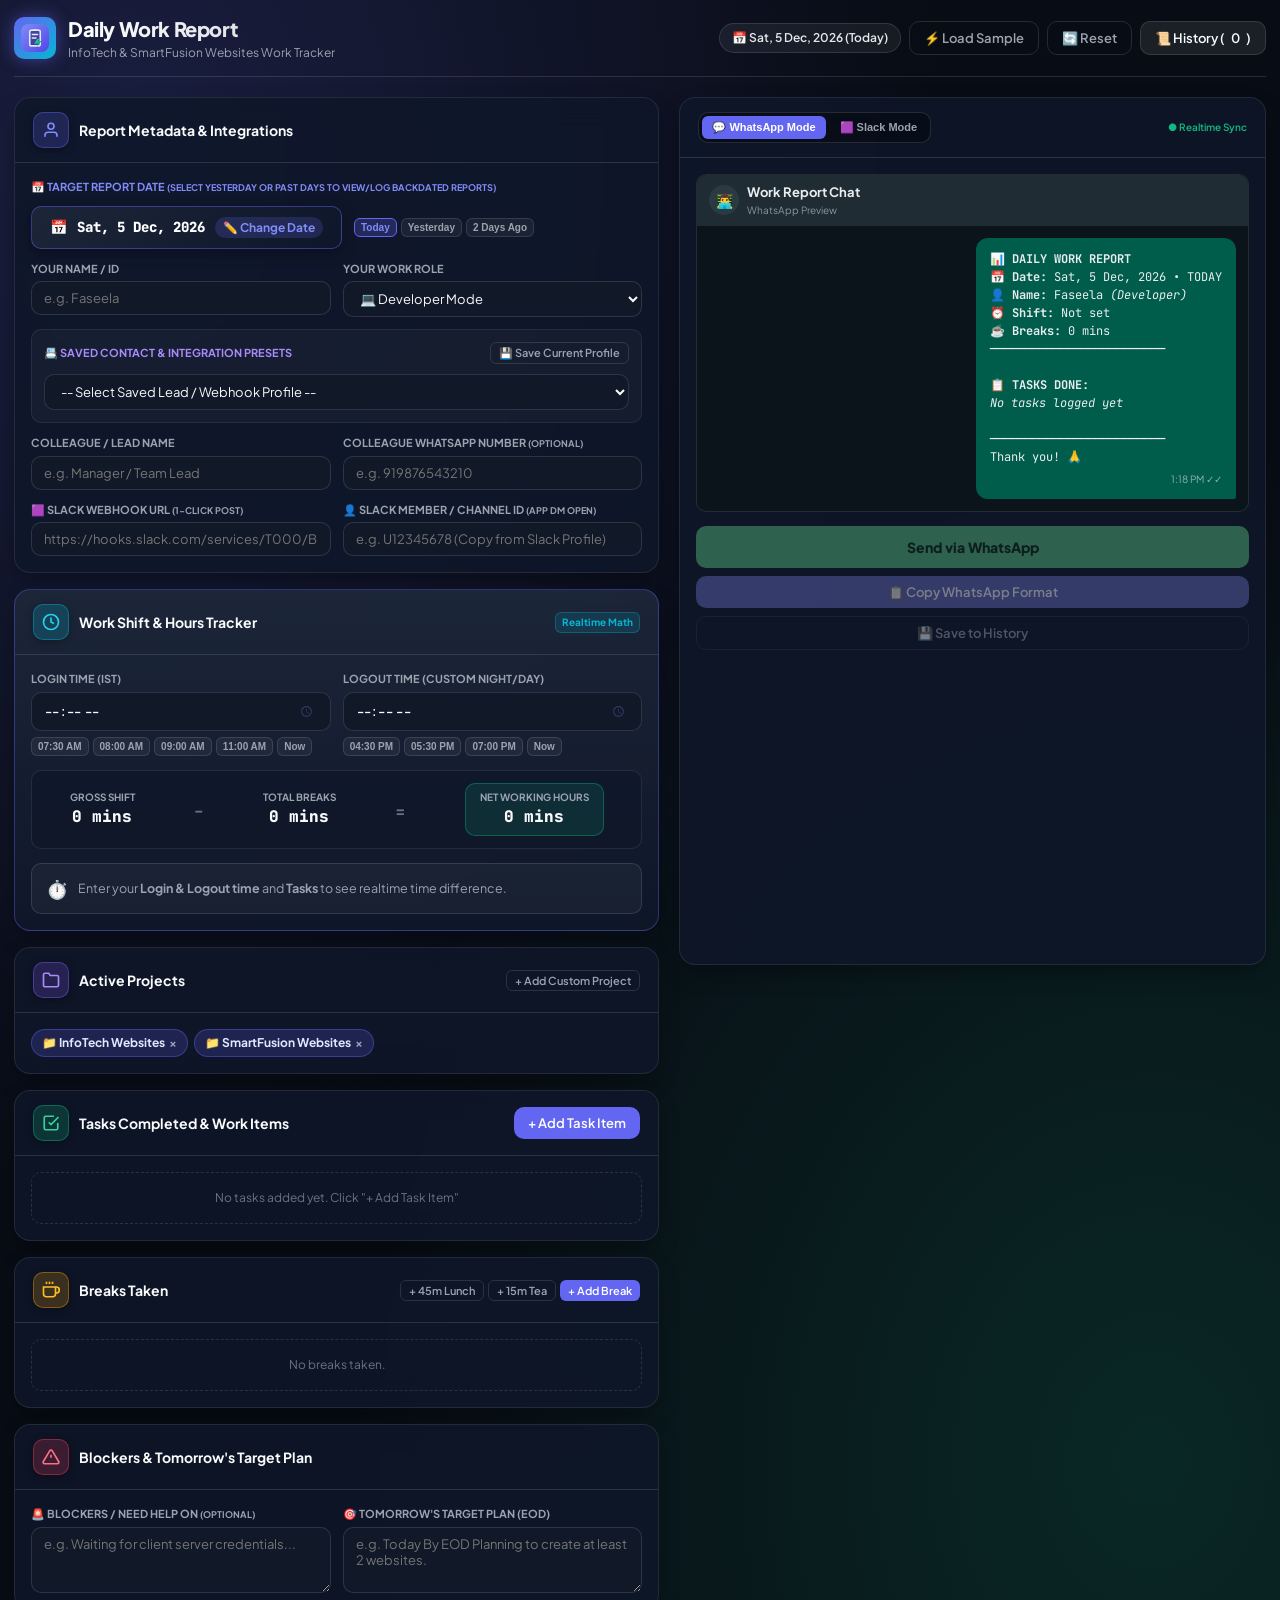
<file: index.html>
<!DOCTYPE html>
<html lang="en">

<head>
  <meta charset="UTF-8">
  <meta name="viewport" content="width=device-width, initial-scale=1.0">
  <title>Daily Work Report & WhatsApp/Slack Generator</title>
  <link rel="preconnect" href="https://fonts.googleapis.com">
  <link rel="preconnect" href="https://fonts.gstatic.com" crossorigin>
  <link
    href="https://fonts.googleapis.com/css2?family=Plus+Jakarta+Sans:wght@400;500;600;700;800&family=JetBrains+Mono:wght@400;500;600;700&display=swap"
    rel="stylesheet">
  <link rel="icon" type="image/svg+xml" href="data:image/svg+xml,<svg xmlns='http://www.w3.org/2000/svg' viewBox='0 0 32 32' fill='none'><defs><linearGradient id='g1' x1='0%' y1='0%' x2='100%' y2='100%'><stop offset='0%' stop-color='%23818CF8'/><stop offset='100%' stop-color='%234F46E5'/></linearGradient><linearGradient id='g2' x1='0%' y1='0%' x2='100%' y2='100%'><stop offset='0%' stop-color='%2334D399'/><stop offset='100%' stop-color='%23059669'/></linearGradient></defs><rect width='32' height='32' rx='9' fill='url(%23g1)'/><path d='M10 8C10 6.89543 10.8954 6 12 6H20C21.1046 6 22 6.89543 22 8V24C22 25.1046 21.1046 26 20 26H12C10.8954 26 10 25.1046 10 24V8Z' fill='%231E1B4B' fill-opacity='0.5'/><path d='M10 9C10 7.89543 10.8954 7 12 7H20C21.1046 7 22 7.89543 22 9V23C22 24.1046 21.1046 25 20 25H12C10.8954 25 10 24.1046 10 23V9Z' stroke='%23E0E7FF' stroke-width='1.8' stroke-linejoin='round'/><path d='M14 6H18V8H14V6Z' fill='%23E0E7FF'/><path d='M13 12H19M13 16H17' stroke='%23E0E7FF' stroke-width='1.8' stroke-linecap='round'/><path d='M18.5 17L15 22.5H19.5L18 26L23.5 19.5H19.5L21 17H18.5Z' fill='url(%23g2)'/></svg>">
  <style>
    /* ==========================================================================
   DAILY WORK REPORT & WHATSAPP/SLACK GENERATOR - MOBILE BUNDLE (V5 ICON BADGES)
   ========================================================================== */

    :root {
      color-scheme: dark !important;
      --bg-dark: #080C14;
      --bg-card: rgba(15, 23, 42, 0.85);
      --bg-card-border: rgba(255, 255, 255, 0.09);
      --bg-input: #111827;
      --border-color: rgba(255, 255, 255, 0.12);

      --text-main: #F9FAFB;
      --text-muted: #9CA3AF;
      --text-dim: #6B7280;

      --accent-whatsapp: #25D366;
      --accent-whatsapp-hover: #1DA851;
      --accent-slack: #611F69;
      --accent-slack-hover: #4A154B;
      --accent-primary: #6366F1;
      --accent-primary-hover: #4F46E5;
      --accent-emerald: #10B981;
      --accent-amber: #F59E0B;
      --accent-rose: #F43F5E;
      --accent-cyan: #06B6D4;
      --accent-purple: #8B5CF6;

      --radius-sm: 6px;
      --radius-md: 10px;
      --radius-lg: 16px;
      --radius-full: 9999px;

      --shadow-sm: 0 2px 4px rgba(0, 0, 0, 0.3);
      --shadow-md: 0 10px 25px -5px rgba(0, 0, 0, 0.4);
      --shadow-lg: 0 20px 40px -10px rgba(0, 0, 0, 0.6);
      --glass-backdrop: blur(16px);

      --font-sans: 'Plus Jakarta Sans', -apple-system, BlinkMacSystemFont, sans-serif;
      --font-mono: 'JetBrains Mono', monospace;
    }

    * {
      box-sizing: border-box;
      margin: 0;
      padding: 0;
    }

    /* Hide scrollbars globally across all browsers & containers while keeping smooth scrolling */
    html, body, div, section, textarea, main, .preview-body-container, .modal-body {
      -ms-overflow-style: none !important;  /* IE and Edge */
      scrollbar-width: none !important;  /* Firefox */
    }

    *::-webkit-scrollbar,
    ::-webkit-scrollbar,
    ::-webkit-scrollbar-thumb,
    ::-webkit-scrollbar-track {
      display: none !important;
      width: 0 !important;
      height: 0 !important;
      background: transparent !important;
    }

    body {
      font-family: var(--font-sans);
      background-color: var(--bg-dark);
      background-image:
        radial-gradient(at 10% 10%, rgba(99, 102, 241, 0.2) 0px, transparent 50%),
        radial-gradient(at 90% 90%, rgba(16, 185, 129, 0.16) 0px, transparent 50%);
      color: var(--text-main);
      line-height: 1.5;
      min-height: 100vh;
      padding: 14px;
    }

    .app-container {
      max-width: 1680px;
      margin: 0 auto;
    }

    .hidden {
      display: none !important;
    }

    /* Icon Badge Containers for High Visibility */
    .icon-badge {
      width: 36px;
      height: 36px;
      border-radius: var(--radius-md);
      display: inline-flex;
      align-items: center;
      justify-content: center;
      flex-shrink: 0;
      box-shadow: 0 2px 8px rgba(0, 0, 0, 0.3);
    }

    .icon-badge.icon-indigo {
      background: rgba(99, 102, 241, 0.2);
      color: #818CF8;
      border: 1px solid rgba(99, 102, 241, 0.4);
    }

    .icon-badge.icon-cyan {
      background: rgba(6, 182, 212, 0.2);
      color: #22D3EE;
      border: 1px solid rgba(6, 182, 212, 0.4);
    }

    .icon-badge.icon-purple {
      background: rgba(139, 92, 246, 0.2);
      color: #A78BFA;
      border: 1px solid rgba(139, 92, 246, 0.4);
    }

    .icon-badge.icon-emerald {
      background: rgba(16, 185, 129, 0.2);
      color: #34D399;
      border: 1px solid rgba(16, 185, 129, 0.4);
    }

    .icon-badge.icon-amber {
      background: rgba(245, 158, 11, 0.2);
      color: #FBBF24;
      border: 1px solid rgba(245, 158, 11, 0.4);
    }

    .icon-badge.icon-rose {
      background: rgba(244, 63, 94, 0.2);
      color: #FB7185;
      border: 1px solid rgba(244, 63, 94, 0.4);
    }

    /* Header */
    .app-header {
      display: flex;
      justify-content: space-between;
      align-items: center;
      margin-bottom: 20px;
      padding-bottom: 14px;
      border-bottom: 1px solid var(--border-color);
      flex-wrap: wrap;
      gap: 12px;
    }

    .header-brand {
      display: flex;
      align-items: center;
      gap: 12px;
    }

    .brand-icon {
      width: 42px;
      height: 42px;
      background: linear-gradient(135deg, var(--accent-primary), var(--accent-cyan));
      border-radius: var(--radius-md);
      display: flex;
      align-items: center;
      justify-content: center;
      color: #FFFFFF;
      box-shadow: 0 0 16px rgba(99, 102, 241, 0.5);
    }

    .header-brand h1 {
      font-size: 20px;
      font-weight: 800;
      letter-spacing: -0.02em;
      background: linear-gradient(to right, #FFFFFF, #D1D5DB);
      -webkit-background-clip: text;
      background-clip: text;
      -webkit-text-fill-color: transparent;
    }

    .subtitle {
      font-size: 12px;
      color: var(--text-muted);
    }

    .header-actions {
      display: flex;
      align-items: center;
      gap: 8px;
      flex-wrap: wrap;
    }

    .date-badge {
      background: rgba(255, 255, 255, 0.06);
      border: 1px solid var(--border-color);
      padding: 5px 12px;
      border-radius: var(--radius-full);
      font-size: 12px;
      font-weight: 600;
      color: #E5E7EB;
      cursor: pointer;
    }

    .date-badge:hover {
      background: rgba(99, 102, 241, 0.2);
      border-color: rgba(99, 102, 241, 0.5);
      color: #818CF8;
    }

    .main-content {
      display: grid;
      grid-template-columns: 1.1fr 1fr;
      gap: 20px;
      align-items: stretch;
    }

    @media (max-width: 1024px) {
      .main-content {
        grid-template-columns: 1fr;
      }
    }

    .form-column {
      display: flex;
      flex-direction: column;
      gap: 16px;
    }

    .preview-column {
      display: flex;
      flex-direction: column;
      gap: 16px;
      height: 100%;
    }

    .sticky-preview {
      position: sticky;
      top: 16px;
      height: calc(100vh - 32px);
      max-height: calc(100vh - 32px);
      display: flex;
      flex-direction: column;
    }

    .preview-card {
      height: 100%;
      max-height: calc(100vh - 32px);
      display: flex;
      flex-direction: column;
    }

    .preview-body-container {
      overflow-y: auto;
      flex: 1;
    }

    .card {
      background: var(--bg-card);
      backdrop-filter: var(--glass-backdrop);
      border: 1px solid var(--bg-card-border);
      border-radius: var(--radius-lg);
      box-shadow: var(--shadow-md);
      overflow: hidden;
    }

    .card.highlight-card {
      border-color: rgba(99, 102, 241, 0.38);
      background: linear-gradient(180deg, rgba(30, 41, 59, 0.88), rgba(15, 23, 42, 0.92));
    }

    .card-header {
      padding: 14px 18px;
      border-bottom: 1px solid var(--border-color);
      display: flex;
      align-items: center;
      gap: 10px;
    }

    .card-header.space-between {
      justify-content: space-between;
    }

    .title-with-icon {
      display: flex;
      align-items: center;
      gap: 10px;
    }

    .card-header h2 {
      font-size: 14px;
      font-weight: 700;
      color: #F9FAFB;
    }

    .card-body {
      padding: 16px;
    }

    .grid-2 {
      display: grid;
      grid-template-columns: 1fr 1fr;
      gap: 12px;
    }

    .grid-span-2 {
      grid-column: span 2;
    }

    @media (max-width: 640px) {
      .grid-2 {
        grid-template-columns: 1fr;
      }

      .grid-span-2 {
        grid-column: span 1;
      }
    }

    .form-group {
      display: flex;
      flex-direction: column;
      gap: 4px;
    }

    .form-group label {
      font-size: 11px;
      font-weight: 700;
      text-transform: uppercase;
      color: var(--text-muted);
    }

    input[type="text"],
    input[type="tel"],
    input[type="time"],
    input[type="date"],
    input[type="number"],
    select,
    textarea {
      width: 100%;
      padding: 8px 12px;
      background-color: var(--bg-input);
      border: 1px solid var(--border-color);
      border-radius: var(--radius-md);
      color: var(--text-main);
      font-family: var(--font-sans);
      font-size: 13px;
      outline: none;
      color-scheme: dark !important;
    }

    input[type="date"],
    input[type="time"] {
      color-scheme: dark !important;
      font-weight: 600;
      letter-spacing: 0.02em;
      cursor: pointer;
    }

    input[type="date"]::-webkit-calendar-picker-indicator,
    input[type="time"]::-webkit-calendar-picker-indicator {
      filter: invert(0.8) sepia(100%) hue-rotate(190deg) saturate(300%) !important;
      cursor: pointer;
      opacity: 0.9;
      padding: 4px;
      border-radius: 4px;
      transition: all 0.2s ease;
    }

    input[type="date"]::-webkit-calendar-picker-indicator:hover,
    input[type="time"]::-webkit-calendar-picker-indicator:hover {
      opacity: 1;
      background: rgba(99, 102, 241, 0.3);
      transform: scale(1.1);
    }

    input:focus,
    select:focus,
    textarea:focus {
      border-color: var(--accent-primary);
      box-shadow: 0 0 0 3px rgba(99, 102, 241, 0.25);
    }

    /* Capsule Date Picker Widget (D M Y Pill Container matching User Drawing) */
    .capsule-date-row {
      display: flex;
      align-items: center;
      gap: 12px;
      flex-wrap: wrap;
    }

    .capsule-date-picker {
      display: inline-flex;
      align-items: center;
      gap: 8px;
      padding: 6px 14px;
      background: linear-gradient(135deg, rgba(17, 24, 39, 0.95), rgba(15, 23, 42, 0.98));
      border: 1.5px solid rgba(99, 102, 241, 0.45);
      border-radius: 9999px;
      box-shadow: 0 4px 16px rgba(0, 0, 0, 0.4), inset 0 1px 0 rgba(255, 255, 255, 0.08);
      transition: all 0.25s ease;
    }

    .capsule-date-picker:hover {
      border-color: rgba(99, 102, 241, 0.8);
      box-shadow: 0 0 20px rgba(99, 102, 241, 0.35);
    }

    .capsule-circle-wrapper {
      display: inline-flex;
      align-items: center;
      gap: 4px;
      position: relative;
    }

    .capsule-circle-select {
      width: 42px;
      height: 42px;
      border-radius: 50% !important;
      background: rgba(99, 102, 241, 0.18) !important;
      border: 2px solid rgba(99, 102, 241, 0.5) !important;
      color: #FFFFFF !important;
      font-weight: 800 !important;
      font-size: 13px !important;
      font-family: var(--font-mono) !important;
      text-align: center;
      text-align-last: center;
      padding: 0 !important;
      cursor: pointer;
      outline: none;
      appearance: none;
      -webkit-appearance: none;
      -moz-appearance: none;
      box-shadow: inset 0 2px 4px rgba(0, 0, 0, 0.3);
      transition: all 0.2s ease;
      color-scheme: dark !important;
    }

    .capsule-circle-select:hover,
    .capsule-circle-select:focus {
      background: rgba(99, 102, 241, 0.35) !important;
      border-color: #818CF8 !important;
      box-shadow: 0 0 14px rgba(129, 140, 248, 0.6) !important;
      transform: scale(1.06);
    }

    .capsule-circle-select option {
      background: #111827;
      color: #F9FAFB;
      font-family: var(--font-mono);
      padding: 6px;
    }

    .capsule-label-badge {
      font-size: 13px;
      font-weight: 900;
      color: #818CF8;
      font-family: var(--font-sans);
      letter-spacing: -0.02em;
      user-select: none;
      margin-right: 2px;
    }

    .capsule-dot {
      color: var(--text-dim);
      font-size: 12px;
      user-select: none;
    }

    .input-with-presets {
      display: flex;
      flex-direction: column;
      gap: 6px;
    }

    .preset-pills {
      display: flex;
      gap: 4px;
      flex-wrap: wrap;
    }

    .pill {
      background: rgba(255, 255, 255, 0.05);
      border: 1px solid var(--border-color);
      color: var(--text-muted);
      padding: 3px 6px;
      border-radius: var(--radius-sm);
      font-size: 10px;
      font-weight: 600;
      cursor: pointer;
    }

    .pill.active {
      background: rgba(99, 102, 241, 0.25);
      border-color: var(--accent-primary);
      color: #818CF8;
    }

    .pill:hover {
      background: rgba(99, 102, 241, 0.25);
      color: #FFFFFF;
    }

    .hours-summary-bar {
      margin-top: 14px;
      padding: 12px;
      background: rgba(15, 23, 42, 0.75);
      border: 1px solid rgba(255, 255, 255, 0.09);
      border-radius: var(--radius-md);
      display: flex;
      align-items: center;
      justify-content: space-around;
      flex-wrap: wrap;
      gap: 8px;
    }

    .metric-box {
      display: flex;
      flex-direction: column;
      align-items: center;
    }

    .metric-box.highlight {
      background: rgba(16, 185, 129, 0.14);
      border: 1px solid rgba(16, 185, 129, 0.38);
      padding: 6px 14px;
      border-radius: var(--radius-md);
    }

    .metric-label {
      font-size: 10px;
      font-weight: 700;
      text-transform: uppercase;
      color: var(--text-muted);
    }

    .metric-value {
      font-size: 16px;
      font-weight: 800;
      font-family: var(--font-mono);
    }

    .metric-divider {
      font-size: 16px;
      font-weight: 700;
      color: var(--text-dim);
    }

    .projects-tag-list {
      display: flex;
      gap: 6px;
      flex-wrap: wrap;
    }

    .project-tag {
      background: rgba(99, 102, 241, 0.2);
      border: 1px solid rgba(99, 102, 241, 0.4);
      color: #E0E7FF;
      padding: 4px 10px;
      border-radius: var(--radius-full);
      font-size: 12px;
      font-weight: 700;
      display: inline-flex;
      align-items: center;
      gap: 4px;
    }

    .project-tag .btn-remove-project {
      cursor: pointer;
      opacity: 0.65;
    }

    .project-tag .btn-remove-project:hover {
      opacity: 1;
      color: var(--accent-rose);
    }

    .dynamic-list {
      display: flex;
      flex-direction: column;
      gap: 10px;
    }

    .dynamic-item {
      background: rgba(255, 255, 255, 0.04);
      border: 1px solid var(--border-color);
      padding: 10px;
      border-radius: var(--radius-md);
      display: flex;
      align-items: center;
      gap: 8px;
    }

    .break-item-grid {
      display: grid;
      grid-template-columns: 2fr 1.4fr 1.2fr 34px;
      gap: 8px;
      width: 100%;
      align-items: center;
    }

    .task-item-grid {
      display: grid;
      grid-template-columns: 1.8fr 1.4fr 1.3fr 1.3fr 34px;
      gap: 8px;
      width: 100%;
      align-items: center;
    }

    .task-duration-picker {
      display: flex;
      align-items: center;
      gap: 4px;
      background: var(--bg-input);
      border: 1px solid var(--border-color);
      border-radius: var(--radius-md);
      padding: 4px 6px;
      width: 100%;
      box-sizing: border-box;
    }

    .task-duration-picker:focus-within {
      border-color: var(--accent-primary);
      box-shadow: 0 0 0 3px rgba(99, 102, 241, 0.25);
    }

    .duration-unit {
      display: flex;
      align-items: center;
      gap: 2px;
      flex: 1;
      min-width: 0;
    }

    .duration-unit input[type="number"] {
      width: 100%;
      padding: 2px;
      background: transparent;
      border: none;
      color: var(--text-main);
      font-family: var(--font-mono);
      font-size: 13px;
      font-weight: 700;
      text-align: center;
      outline: none;
      box-shadow: none;
    }

    .duration-unit input[type="number"]:focus {
      box-shadow: none;
      border: none;
    }

    .duration-unit .unit-text {
      font-size: 11px;
      font-weight: 700;
      color: var(--accent-cyan);
    }

    @media (max-width: 768px) {

      .break-item-grid,
      .task-item-grid {
        grid-template-columns: 1fr;
      }
    }

    .btn-icon-danger {
      background: rgba(244, 63, 94, 0.12);
      border: 1px solid rgba(244, 63, 94, 0.35);
      color: var(--accent-rose);
      width: 32px;
      height: 32px;
      border-radius: var(--radius-sm);
      display: flex;
      align-items: center;
      justify-content: center;
      cursor: pointer;
      font-size: 14px;
    }

    .empty-list-notice {
      text-align: center;
      padding: 16px;
      color: var(--text-dim);
      font-size: 12px;
      border: 1px dashed var(--border-color);
      border-radius: var(--radius-md);
    }

    .quick-break-buttons {
      display: flex;
      gap: 4px;
    }

    .platform-tabs {
      display: flex;
      gap: 4px;
      background: rgba(0, 0, 0, 0.35);
      padding: 3px;
      border-radius: var(--radius-md);
      border: 1px solid var(--border-color);
    }

    .tab-btn {
      background: transparent;
      border: none;
      color: var(--text-muted);
      padding: 5px 10px;
      border-radius: var(--radius-sm);
      font-size: 11px;
      font-weight: 700;
      cursor: pointer;
    }

    .tab-btn.active {
      background: var(--accent-primary);
      color: #FFFFFF;
    }

    .btn {
      display: inline-flex;
      align-items: center;
      justify-content: center;
      gap: 6px;
      padding: 8px 14px;
      border-radius: var(--radius-md);
      font-family: var(--font-sans);
      font-size: 13px;
      font-weight: 600;
      cursor: pointer;
      border: none;
      white-space: nowrap;
    }

    .btn:disabled,
    .btn.disabled {
      opacity: 0.45 !important;
      cursor: not-allowed !important;
      filter: grayscale(0.4);
      box-shadow: none !important;
      transform: none !important;
    }

    .btn-lg {
      padding: 12px 16px;
      font-size: 14px;
      font-weight: 700;
    }

    .btn-xs {
      padding: 3px 8px;
      font-size: 11px;
      border-radius: var(--radius-sm);
    }

    .btn-primary {
      background: var(--accent-primary);
      color: #FFFFFF;
    }

    .btn-whatsapp {
      background: var(--accent-whatsapp);
      color: #042F14;
      font-weight: 800;
    }

    .btn-slack {
      background: var(--accent-slack);
      color: #FFFFFF;
      font-weight: 800;
    }

    .btn-secondary {
      background: rgba(255, 255, 255, 0.08);
      color: var(--text-main);
      border: 1px solid var(--border-color);
    }

    .btn-outline {
      background: transparent;
      color: var(--text-muted);
      border: 1px solid var(--border-color);
    }

    .badge {
      padding: 2px 6px;
      border-radius: var(--radius-sm);
      font-size: 10px;
      font-weight: 700;
    }

    .badge-info {
      background: rgba(6, 182, 212, 0.15);
      color: var(--accent-cyan);
      border: 1px solid rgba(6, 182, 212, 0.3);
    }

    .whatsapp-chat-shell {
      background-color: #0B141A;
      border-radius: var(--radius-md);
      border: 1px solid rgba(255, 255, 255, 0.1);
      overflow: hidden;
    }

    .chat-header {
      background: #1F2C34;
      padding: 8px 12px;
      display: flex;
      align-items: center;
      gap: 8px;
    }

    .avatar {
      width: 30px;
      height: 30px;
      background: #2A3942;
      border-radius: 50%;
      display: flex;
      align-items: center;
      justify-content: center;
      font-size: 14px;
    }

    .chat-name {
      font-size: 13px;
      font-weight: 700;
      color: #E9EDEF;
    }

    .chat-status {
      font-size: 10px;
      color: #8696A0;
    }

    .chat-body {
      padding: 12px;
      display: flex;
      justify-content: flex-end;
    }

    .whatsapp-bubble {
      background-color: #005C4B;
      color: #E9EDEF;
      padding: 12px 14px;
      border-radius: 12px 12px 2px 12px;
      max-width: 95%;
    }

    .slack-chat-shell {
      background-color: #1A1D21;
      border-radius: var(--radius-md);
      border: 1px solid rgba(255, 255, 255, 0.1);
      overflow: hidden;
    }

    .slack-header {
      background: #121517;
      padding: 8px 12px;
      display: flex;
      align-items: center;
      gap: 8px;
    }

    .slack-logo {
      font-size: 16px;
      font-weight: 900;
      color: #E8E8E8;
    }

    .slack-channel-name {
      font-size: 13px;
      font-weight: 700;
      color: #D1D2D3;
    }

    .slack-channel-status {
      font-size: 10px;
      color: #ABADB0;
    }

    .slack-body {
      padding: 12px;
    }

    .slack-message-bubble {
      display: flex;
      gap: 10px;
      background: #222529;
      padding: 10px;
      border-radius: var(--radius-md);
    }

    .slack-avatar {
      font-size: 20px;
    }

    .slack-author-name {
      font-weight: 800;
      font-size: 13px;
      color: #F8F8F8;
      margin-bottom: 2px;
    }

    .slack-time {
      font-weight: 400;
      font-size: 10px;
      color: #ABADB0;
      margin-left: 4px;
    }

    .bubble-content {
      font-family: var(--font-mono);
      font-size: 12px;
      white-space: pre-wrap;
      word-break: break-word;
      line-height: 1.5;
    }

    .bubble-timestamp {
      font-size: 10px;
      color: rgba(233, 237, 239, 0.6);
      text-align: right;
      margin-top: 6px;
    }

    .status-indicator {
      font-size: 10px;
      color: var(--accent-emerald);
      font-weight: 600;
    }

    .action-bar {
      margin-top: 14px;
      display: flex;
      flex-direction: column;
      gap: 8px;
    }

    .modal-backdrop {
      position: fixed;
      top: 0;
      left: 0;
      width: 100vw;
      height: 100vh;
      background: rgba(0, 0, 0, 0.78);
      display: flex;
      align-items: center;
      justify-content: center;
      opacity: 0;
      pointer-events: none;
      transition: opacity 0.25s ease;
      z-index: 999;
    }

    .modal-backdrop.open {
      opacity: 1;
      pointer-events: auto;
    }

    .modal {
      background: #111827;
      border: 1px solid var(--border-color);
      border-radius: var(--radius-lg);
      width: 90%;
      max-width: 640px;
      max-height: 85vh;
      display: flex;
      flex-direction: column;
    }

    .modal-header {
      padding: 14px 18px;
      border-bottom: 1px solid var(--border-color);
      display: flex;
      justify-content: space-between;
      align-items: center;
    }

    .modal-close {
      background: none;
      border: none;
      color: var(--text-muted);
      font-size: 22px;
      cursor: pointer;
    }

    .modal-body {
      padding: 16px;
      overflow-y: auto;
      display: flex;
      flex-direction: column;
      gap: 10px;
    }

    .modal-footer {
      padding: 14px 18px;
      border-top: 1px solid var(--border-color);
      display: flex;
      justify-content: space-between;
    }

    .history-card {
      background: rgba(255, 255, 255, 0.03);
      border: 1px solid var(--border-color);
      border-radius: var(--radius-md);
      padding: 12px;
    }

    .history-meta {
      display: flex;
      justify-content: space-between;
      font-size: 11px;
      color: var(--text-muted);
      margin-bottom: 6px;
    }

    .history-text {
      font-family: var(--font-mono);
      font-size: 11px;
      white-space: pre-wrap;
      color: var(--text-main);
      background: rgba(0, 0, 0, 0.3);
      padding: 8px;
      border-radius: var(--radius-sm);
      max-height: 120px;
      overflow-y: auto;
    }

    .history-actions {
      margin-top: 6px;
      display: flex;
      gap: 6px;
      justify-content: flex-end;
    }

    .toast-container {
      position: fixed;
      bottom: 20px;
      right: 20px;
      display: flex;
      flex-direction: column;
      gap: 8px;
      z-index: 1000;
    }

    .toast {
      background: #1F2937;
      border: 1px solid var(--border-color);
      color: #FFFFFF;
      padding: 10px 14px;
      border-radius: var(--radius-md);
      font-size: 13px;
      font-weight: 600;
      display: flex;
      align-items: center;
      gap: 8px;
    }

    .toast.success {
      border-left: 4px solid var(--accent-emerald);
    }

    /* Inline Arrow Stepper Date Popover (No Future Dates) */
    .date-popover-row {
      display: flex;
      align-items: center;
      gap: 12px;
      flex-wrap: wrap;
    }

    .date-popover-wrapper {
      position: relative;
      display: inline-block;
    }

    .tumbler-date-badge {
      display: inline-flex;
      align-items: center;
      gap: 10px;
      padding: 10px 18px;
      background: linear-gradient(135deg, rgba(30, 41, 59, 0.9), rgba(15, 23, 42, 0.95));
      border: 1.5px solid rgba(99, 102, 241, 0.45);
      border-radius: var(--radius-md);
      color: #FFFFFF;
      font-family: var(--font-mono);
      font-size: 14px;
      font-weight: 800;
      cursor: pointer;
      box-shadow: 0 4px 14px rgba(0, 0, 0, 0.35);
      transition: all 0.25s ease;
    }

    .tumbler-date-badge:hover {
      border-color: #818CF8;
      background: rgba(30, 41, 59, 0.98);
      box-shadow: 0 0 16px rgba(99, 102, 241, 0.4);
      transform: translateY(-1px);
    }

    .tumbler-edit-icon {
      font-size: 12px;
      color: #818CF8;
      font-weight: 700;
      font-family: var(--font-sans);
      background: rgba(99, 102, 241, 0.2);
      padding: 3px 8px;
      border-radius: 9999px;
    }

    .stepper-date-popover {
      position: absolute;
      top: calc(100% + 8px);
      left: 0;
      z-index: 999;
      width: 310px;
      background: #0F172A;
      border: 1.5px solid rgba(99, 102, 241, 0.45);
      border-radius: var(--radius-lg);
      padding: 14px 16px;
      box-shadow: 0 16px 36px rgba(0, 0, 0, 0.7);
      display: flex;
      flex-direction: column;
      gap: 12px;
      backdrop-filter: blur(16px);
      animation: popoverFadeIn 0.2s cubic-bezier(0.16, 1, 0.3, 1);
    }

    .stepper-date-popover.hidden {
      display: none !important;
    }

    @keyframes popoverFadeIn {
      from { opacity: 0; transform: translateY(-6px); }
      to { opacity: 1; transform: translateY(0); }
    }

    .popover-header {
      display: flex;
      justify-content: space-between;
      align-items: center;
      font-size: 11px;
      font-weight: 800;
      text-transform: uppercase;
      letter-spacing: 0.05em;
      color: #818CF8;
      border-bottom: 1px solid rgba(255, 255, 255, 0.08);
      padding-bottom: 8px;
    }

    .popover-close-btn {
      background: none;
      border: none;
      color: var(--text-muted);
      font-size: 18px;
      cursor: pointer;
      line-height: 1;
    }

    .popover-close-btn:hover {
      color: #FFFFFF;
    }

    .stepper-columns-row {
      display: flex;
      align-items: center;
      justify-content: space-around;
      background: rgba(17, 24, 39, 0.9);
      border: 1px solid rgba(255, 255, 255, 0.1);
      border-radius: var(--radius-md);
      padding: 10px 8px;
    }

    .stepper-column {
      display: flex;
      flex-direction: column;
      align-items: center;
      gap: 4px;
    }

    .stepper-label {
      font-size: 10px;
      font-weight: 800;
      text-transform: uppercase;
      color: #94A3B8;
      letter-spacing: 0.04em;
    }

    .stepper-btn {
      width: 38px;
      height: 30px;
      background: rgba(99, 102, 241, 0.18);
      border: 1px solid rgba(99, 102, 241, 0.4);
      color: #818CF8;
      border-radius: var(--radius-sm);
      font-size: 12px;
      font-weight: 900;
      cursor: pointer;
      display: flex;
      align-items: center;
      justify-content: center;
      transition: all 0.15s ease;
      user-select: none;
    }

    .stepper-btn:hover:not(:disabled) {
      background: rgba(99, 102, 241, 0.4);
      color: #FFFFFF;
      border-color: #818CF8;
    }

    .stepper-btn:disabled {
      opacity: 0.25;
      cursor: not-allowed;
      border-color: transparent;
    }

    .stepper-val-box {
      min-width: 50px;
      height: 38px;
      background: rgba(15, 23, 42, 0.95);
      border: 1.5px solid rgba(99, 102, 241, 0.5);
      border-radius: var(--radius-md);
      display: flex;
      align-items: center;
      justify-content: center;
      color: #FFFFFF;
      font-family: var(--font-mono);
      font-size: 15px;
      font-weight: 800;
      box-shadow: inset 0 2px 4px rgba(0, 0, 0, 0.4);
    }

    /* Shift vs Tasks Comparison Notice Card */
    .shift-comparison-notice {
      margin-top: 14px;
      padding: 12px 14px;
      border-radius: var(--radius-md);
      font-size: 12.5px;
      display: flex;
      align-items: center;
      gap: 10px;
      line-height: 1.4;
      transition: all 0.25s ease;
    }

    .shift-comparison-notice.neutral {
      background: rgba(255, 255, 255, 0.04);
      border: 1px solid var(--border-color);
      color: var(--text-muted);
    }

    .shift-comparison-notice.warning {
      background: rgba(245, 158, 11, 0.14);
      border: 1.5px solid rgba(245, 158, 11, 0.5);
      color: #FDE68A;
      box-shadow: 0 4px 14px rgba(245, 158, 11, 0.2);
    }

    .shift-comparison-notice.warning strong {
      color: #FBBF24;
    }

    .shift-comparison-notice.success {
      background: rgba(16, 185, 129, 0.14);
      border: 1.5px solid rgba(16, 185, 129, 0.5);
      color: #A7F3D0;
      box-shadow: 0 4px 14px rgba(16, 185, 129, 0.2);
    }

    .shift-comparison-notice.info {
      background: rgba(6, 182, 212, 0.14);
      border: 1.5px solid rgba(6, 182, 212, 0.5);
      color: #A5F3FC;
    }

    .shift-comparison-notice .notice-icon {
      font-size: 18px;
      flex-shrink: 0;
    }

    .shift-comparison-notice .notice-content {
      flex: 1;
    }

    .shift-comparison-notice .notice-subtext {
      font-size: 11px;
      margin-top: 3px;
      color: var(--text-muted);
    }

    .shift-comparison-notice .notice-subtext span {
      font-family: var(--font-mono);
      font-weight: 700;
      color: var(--text-main);
    }
  </style>
</head>

<body>
  <div class="app-container">
    <header class="app-header">
      <div class="header-brand">
        <div class="brand-icon" title="Daily Work Tracker">
          <svg width="28" height="28" viewBox="0 0 32 32" fill="none" xmlns="http://www.w3.org/2000/svg">
            <defs>
              <linearGradient id="logoGradMob" x1="0%" y1="0%" x2="100%" y2="100%">
                <stop offset="0%" stop-color="#818CF8" />
                <stop offset="100%" stop-color="#4F46E5" />
              </linearGradient>
              <linearGradient id="sparkGradMob" x1="0%" y1="0%" x2="100%" y2="100%">
                <stop offset="0%" stop-color="#34D399" />
                <stop offset="100%" stop-color="#059669" />
              </linearGradient>
            </defs>
            <rect width="32" height="32" rx="9" fill="url(#logoGradMob)" />
            <path d="M10 8C10 6.89543 10.8954 6 12 6H20C21.1046 6 22 6.89543 22 8V24C22 25.1046 21.1046 26 20 26H12C10.8954 26 10 25.1046 10 24V8Z" fill="#1E1B4B" fill-opacity="0.5"/>
            <path d="M10 9C10 7.89543 10.8954 7 12 7H20C21.1046 7 22 7.89543 22 9V23C22 24.1046 21.1046 25 20 25H12C10.8954 25 10 24.1046 10 23V9Z" stroke="#E0E7FF" stroke-width="1.8" stroke-linejoin="round"/>
            <path d="M14 6H18V8H14V6Z" fill="#E0E7FF"/>
            <path d="M13 12H19M13 16H17" stroke="#E0E7FF" stroke-width="1.8" stroke-linecap="round"/>
            <path d="M18.5 17L15 22.5H19.5L18 26L23.5 19.5H19.5L21 17H18.5Z" fill="url(#sparkGradMob)" />
          </svg>
        </div>
        <div>
          <h1>Daily Work Report</h1>
          <p class="subtitle">InfoTech & SmartFusion Websites Work Tracker</p>
        </div>
      </div>
      <div class="header-actions">
        <div class="date-badge" id="currentDateBadge">📅 Loading date...</div>
        <button class="btn btn-outline" id="btnLoadSample">⚡ Load Sample</button>
        <button class="btn btn-outline" id="btnResetForm">🔄 Reset</button>
        <button class="btn btn-secondary" id="btnOpenHistory">📜 History (<span id="historyCount">0</span>)</button>
      </div>
    </header>

    <main class="main-content">
      <div class="form-column">
        <section class="card">
          <div class="card-header">
            <span class="icon-badge icon-indigo">
              <svg width="18" height="18" viewBox="0 0 24 24" fill="none" stroke="currentColor" stroke-width="2.2">
                <path d="M20 21v-2a4 4 0 0 0-4-4H8a4 4 0 0 0-4 4v2" />
                <circle cx="12" cy="7" r="4" />
              </svg>
            </span>
            <h2>Report Metadata & Integrations</h2>
          </div>
          <div class="card-body grid-2">
            <div class="form-group grid-span-2">
              <label style="color: #818CF8; margin-bottom: 6px; font-weight: 700;">📅 Target Report Date <small>(Select Yesterday or Past Days to view/log backdated reports)</small></label>

              <div class="date-popover-row">
                <div class="date-popover-wrapper">
                  <!-- Trigger Badge -->
                  <button type="button" class="tumbler-date-badge" id="btnToggleDatePopover">
                    <span class="calendar-icon">📅</span>
                    <span id="datePopoverDisplay">Loading Date...</span>
                    <span class="tumbler-edit-icon">✏️ Change Date</span>
                  </button>

                  <!-- Inline Arrow Stepper Popover (Positioned Directly Below Button) -->
                  <div class="stepper-date-popover hidden" id="stepperDatePopover">
                    <div class="popover-header">
                      <span>Select Target Date</span>
                      <button type="button" class="popover-close-btn" id="btnCloseDatePopover">&times;</button>
                    </div>

                    <div class="stepper-columns-row">
                      <!-- Month Stepper -->
                      <div class="stepper-column">
                        <span class="stepper-label">Month</span>
                        <button type="button" class="stepper-btn btn-up" id="btnMonthUp" title="Next Month">▲</button>
                        <div class="stepper-val-box" id="valMonth">Sep</div>
                        <button type="button" class="stepper-btn btn-down" id="btnMonthDown" title="Previous Month">▼</button>
                      </div>

                      <div class="stepper-divider">/</div>

                      <!-- Day Stepper -->
                      <div class="stepper-column">
                        <span class="stepper-label">Day</span>
                        <button type="button" class="stepper-btn btn-up" id="btnDayUp" title="Next Day">▲</button>
                        <div class="stepper-val-box" id="valDay">06</div>
                        <button type="button" class="stepper-btn btn-down" id="btnDayDown" title="Previous Day">▼</button>
                      </div>

                      <div class="stepper-divider">/</div>

                      <!-- Year Stepper -->
                      <div class="stepper-column">
                        <span class="stepper-label">Year</span>
                        <button type="button" class="stepper-btn btn-up" id="btnYearUp" title="Next Year">▲</button>
                        <div class="stepper-val-box" id="valYear">2026</div>
                        <button type="button" class="stepper-btn btn-down" id="btnYearDown" title="Previous Year">▼</button>
                      </div>
                    </div>
                  </div>
                </div>

                <!-- Quick Date Presets -->
                <div class="preset-pills">
                  <button type="button" class="pill pill-date active" data-target="reportDate" data-date-action="today">Today</button>
                  <button type="button" class="pill pill-date" data-target="reportDate" data-date-action="yesterday">Yesterday</button>
                  <button type="button" class="pill pill-date" data-target="reportDate" data-date-action="2days">2 Days Ago</button>
                </div>
              </div>

              <input type="hidden" id="reportDate">
            </div>
            <div class="form-group">
              <label for="userName">Your Name / ID</label>
              <input type="text" id="userName" placeholder="e.g. Faseela" value="">
            </div>
            <div class="form-group">
              <label for="userRole">Your Work Role</label>
              <select id="userRole">
                <option value="Developer">💻 Developer Mode</option>
                <option value="Tester">🧪 QA / Tester Mode</option>
              </select>
            </div>
            <div class="form-group grid-span-2" style="background: rgba(255, 255, 255, 0.03); padding: 12px; border-radius: 10px; border: 1px solid rgba(255, 255, 255, 0.08);">
              <div style="display: flex; justify-content: space-between; align-items: center; margin-bottom: 6px; flex-wrap: wrap; gap: 8px;">
                <label for="contactPresetSelect" style="color: #A78BFA; margin: 0; font-weight: 700;">📇 Saved Contact & Integration Presets</label>
                <div style="display: flex; gap: 6px;">
                  <button type="button" class="btn btn-xs btn-outline" id="btnSaveCurrentPreset" title="Save current lead name, phone, and Slack link as a preset">💾 Save Current Profile</button>
                  <button type="button" class="btn btn-xs btn-icon-danger" id="btnDeleteCurrentPreset" title="Delete selected preset" style="display: none;">🗑️</button>
                </div>
              </div>
              <select id="contactPresetSelect">
                <option value="">-- Select Saved Lead / Webhook Profile --</option>
              </select>
            </div>
            <div class="form-group">
              <label for="colleagueName">Colleague / Lead Name</label>
              <input type="text" id="colleagueName" placeholder="e.g. Manager / Team Lead" value="">
            </div>
            <div class="form-group">
              <label for="whatsappPhone">Colleague WhatsApp Number <small>(Optional)</small></label>
              <input type="tel" id="whatsappPhone" placeholder="e.g. 919876543210">
            </div>
            <div class="form-group">
              <label for="slackWebhook" class="text-purple">🟪 Slack Webhook URL <small>(1-Click Post)</small></label>
              <input type="text" id="slackWebhook" placeholder="https://hooks.slack.com/services/T000/B000/XXXXXX">
            </div>
            <div class="form-group">
              <label for="slackMemberId" class="text-purple">👤 Slack Member / Channel ID <small>(App DM Open)</small></label>
              <input type="text" id="slackMemberId" placeholder="e.g. U12345678 (Copy from Slack Profile)">
            </div>
          </div>
        </section>

        <section class="card highlight-card">
          <div class="card-header space-between">
            <div class="title-with-icon">
              <span class="icon-badge icon-cyan">
                <svg width="18" height="18" viewBox="0 0 24 24" fill="none" stroke="currentColor" stroke-width="2.2">
                  <circle cx="12" cy="12" r="10" />
                  <polyline points="12 6 12 12 16 14" />
                </svg>
              </span>
              <h2>Work Shift & Hours Tracker</h2>
            </div>
            <span class="badge badge-info">Realtime Math</span>
          </div>
          <div class="card-body">
            <div class="grid-2">
              <div class="form-group">
                <label for="loginTime">Login Time (IST)</label>
                <div class="input-with-presets">
                  <input type="time" id="loginTime" value="">
                  <div class="preset-pills">
                    <button type="button" class="pill" data-target="loginTime" data-time="07:30">07:30 AM</button>
                    <button type="button" class="pill" data-target="loginTime" data-time="08:00">08:00 AM</button>
                    <button type="button" class="pill" data-target="loginTime" data-time="09:00">09:00 AM</button>
                    <button type="button" class="pill" data-target="loginTime" data-time="11:00">11:00 AM</button>
                    <button type="button" class="pill" data-target="loginTime" data-action="now">Now</button>
                  </div>
                </div>
              </div>

              <div class="form-group">
                <label for="logoutTime">Logout Time (Custom Night/Day)</label>
                <div class="input-with-presets">
                  <input type="time" id="logoutTime" value="">
                  <div class="preset-pills">
                    <button type="button" class="pill" data-target="logoutTime" data-time="16:30">04:30 PM</button>
                    <button type="button" class="pill" data-target="logoutTime" data-time="17:30">05:30 PM</button>
                    <button type="button" class="pill" data-target="logoutTime" data-time="19:00">07:00 PM</button>
                    <button type="button" class="pill" data-target="logoutTime" data-action="now">Now</button>
                  </div>
                </div>
              </div>
            </div>

            <div class="hours-summary-bar">
              <div class="metric-box">
                <span class="metric-label">Gross Shift</span>
                <span class="metric-value" id="grossShiftValue">0 mins</span>
              </div>
              <div class="metric-divider">-</div>
              <div class="metric-box">
                <span class="metric-label">Total Breaks</span>
                <span class="metric-value text-amber" id="totalBreaksValue">0 mins</span>
              </div>
              <div class="metric-divider">=</div>
              <div class="metric-box highlight">
                <span class="metric-label">Net Working Hours</span>
                <span class="metric-value text-emerald" id="netWorkingValue">0 mins</span>
              </div>
            </div>

            <div id="shiftComparisonNotice" class="shift-comparison-notice neutral"></div>
          </div>
        </section>

        <section class="card">
          <div class="card-header space-between">
            <div class="title-with-icon">
              <span class="icon-badge icon-purple">
                <svg width="18" height="18" viewBox="0 0 24 24" fill="none" stroke="currentColor" stroke-width="2.2">
                  <path d="M22 19a2 2 0 0 1-2 2H4a2 2 0 0 1-2-2V5a2 2 0 0 1 2-2h5l2 3h9a2 2 0 0 1 2 2z" />
                </svg>
              </span>
              <h2>Active Projects</h2>
            </div>
            <button type="button" class="btn btn-xs btn-outline" id="btnAddProject">+ Add Custom Project</button>
          </div>
          <div class="card-body">
            <div id="projectsList" class="projects-tag-list"></div>
          </div>
        </section>

        <section class="card">
          <div class="card-header space-between">
            <div class="title-with-icon">
              <span class="icon-badge icon-emerald">
                <svg width="18" height="18" viewBox="0 0 24 24" fill="none" stroke="currentColor" stroke-width="2.2">
                  <path d="M9 11l3 3L22 4" />
                  <path d="M21 12v7a2 2 0 0 1-2 2H5a2 2 0 0 1-2-2V5a2 2 0 0 1 2-2h11" />
                </svg>
              </span>
              <h2>Tasks Completed & Work Items</h2>
            </div>
            <button type="button" class="btn btn-primary" id="btnAddTask">+ Add Task Item</button>
          </div>
          <div class="card-body">
            <div id="tasksList" class="dynamic-list"></div>
          </div>
        </section>

        <section class="card">
          <div class="card-header space-between">
            <div class="title-with-icon">
              <span class="icon-badge icon-amber">
                <svg width="18" height="18" viewBox="0 0 24 24" fill="none" stroke="currentColor" stroke-width="2.2">
                  <path d="M18 8h1a4 4 0 0 1 0 8h-1" />
                  <path d="M2 8h16v9a4 4 0 0 1-4 4H6a4 4 0 0 1-4-4V8z" />
                  <line x1="6" y1="1" x2="6" y2="4" />
                  <line x1="10" y1="1" x2="10" y2="4" />
                  <line x1="14" y1="1" x2="14" y2="4" />
                </svg>
              </span>
              <h2>Breaks Taken</h2>
            </div>
            <div class="quick-break-buttons">
              <button type="button" class="btn btn-xs btn-outline" id="btnQuickLunch">+ 45m Lunch</button>
              <button type="button" class="btn btn-xs btn-outline" id="btnQuickTea">+ 15m Tea</button>
              <button type="button" class="btn btn-xs btn-primary" id="btnAddBreak">+ Add Break</button>
            </div>
          </div>
          <div class="card-body">
            <div id="breaksList" class="dynamic-list"></div>
          </div>
        </section>

        <section class="card">
          <div class="card-header">
            <span class="icon-badge icon-rose">
              <svg width="18" height="18" viewBox="0 0 24 24" fill="none" stroke="currentColor" stroke-width="2.2">
                <path d="M10.29 3.86L1.82 18a2 2 0 0 0 1.71 3h16.94a2 2 0 0 0 1.71-3L13.71 3.86a2 2 0 0 0-3.42 0z" />
                <line x1="12" y1="9" x2="12" y2="13" />
                <line x1="12" y1="17" x2="12.01" y2="17" />
              </svg>
            </span>
            <h2>Blockers & Tomorrow's Target Plan</h2>
          </div>
          <div class="card-body grid-2">
            <div class="form-group">
              <label for="blockersInput" class="text-rose">🚨 Blockers / Need Help On <small>(Optional)</small></label>
              <textarea id="blockersInput" rows="3"
                placeholder="e.g. Waiting for client server credentials..."></textarea>
            </div>
            <div class="form-group">
              <label for="tomorrowPlanInput" class="text-emerald">🎯 Tomorrow's Target Plan (EOD)</label>
              <textarea id="tomorrowPlanInput" rows="3"
                placeholder="e.g. Today By EOD Planning to create at least 2 websites."></textarea>
            </div>
          </div>
        </section>
      </div>

      <div class="preview-column">
        <div class="sticky-preview">
          <div class="card preview-card">
            <div class="card-header space-between">
              <div class="platform-tabs">
                <button type="button" class="tab-btn active" id="tabWhatsapp">💬 WhatsApp Mode</button>
                <button type="button" class="tab-btn" id="tabSlack">🟪 Slack Mode</button>
              </div>
              <span class="status-indicator">● Realtime Sync</span>
            </div>

            <div class="card-body preview-body-container">
              <div class="whatsapp-chat-shell" id="whatsappShell">
                <div class="chat-header">
                  <div class="avatar">👨‍💻</div>
                  <div class="chat-info">
                    <div class="chat-name" id="previewRecipientName">Work Report Chat</div>
                    <div class="chat-status">WhatsApp Preview</div>
                  </div>
                </div>
                <div class="chat-body">
                  <div class="whatsapp-bubble">
                    <div class="bubble-content" id="reportPreviewContent"></div>
                    <div class="bubble-timestamp" id="bubbleTime">1:18 PM ✓✓</div>
                  </div>
                </div>
              </div>

              <div class="slack-chat-shell hidden" id="slackShell">
                <div class="slack-header">
                  <div class="slack-logo">#</div>
                  <div class="slack-info">
                    <div class="slack-channel-name"># daily-work-updates</div>
                    <div class="slack-channel-status">Slack Channel Preview</div>
                  </div>
                </div>
                <div class="slack-body">
                  <div class="slack-message-bubble">
                    <div class="slack-avatar">👤</div>
                    <div class="slack-message-content">
                      <div class="slack-author-name" id="slackAuthorName">Faseela <span class="slack-time">1:18 PM</span></div>
                      <div class="bubble-content" id="slackPreviewContent"></div>
                    </div>
                  </div>
                </div>
              </div>

              <div class="action-bar" id="whatsappActions">
                <button class="btn btn-whatsapp btn-block btn-lg" id="btnSendWhatsapp">Send via WhatsApp</button>
                <button class="btn btn-primary btn-block" id="btnCopyReport">📋 Copy WhatsApp Format</button>
                <button class="btn btn-outline btn-block" id="btnSaveHistory">💾 Save to History</button>
              </div>

              <div class="action-bar hidden" id="slackActions">
                <button class="btn btn-slack btn-block btn-lg hidden" id="btnSendSlackWebhook" style="display: none;">🟪 Post to Slack Channel</button>
                <button class="btn btn-primary btn-block" id="btnCopySlackReport">📋 Copy Slack Markdown Text</button>
                <button class="btn btn-outline btn-block" id="btnSaveHistorySlack">💾 Save to History</button>
              </div>
            </div>
          </div>
        </div>
      </div>
    </main>
  </div>

  <div class="modal-backdrop" id="historyModal">
    <div class="modal">
      <div class="modal-header">
        <h3>📜 Saved Daily Work Reports</h3>
        <button class="modal-close" id="btnCloseHistory">&times;</button>
      </div>
      <div class="modal-body" id="historyListContainer"></div>
      <div class="modal-footer">
        <button class="btn btn-outline" id="btnClearHistory">🗑️ Clear History</button>
        <button class="btn btn-secondary" id="btnCloseHistoryFooter">Close</button>
      </div>
    </div>
  </div>

  <div id="toastContainer" class="toast-container"></div>

  <script>
    /* Embedded JavaScript Application Engine */
    document.addEventListener('DOMContentLoaded', () => {
      const state = {
        userName: '', userRole: 'Developer', colleagueName: '',
        whatsappPhone: '', slackWebhook: '', slackMemberId: '', previewPlatform: 'whatsapp',
        reportDate: '',
        loginTime: '', logoutTime: '',
        projects: ['InfoTech Websites', 'SmartFusion Websites'],
        breaks: [],
        tasks: [],
        blockers: '', tomorrowPlan: '', history: [], dateLogs: {}, contactPresets: []
      };

      const DEVELOPER_STATUSES = [
        { label: 'Completed', icon: '🟢', slackEmoji: ':white_check_mark:' },
        { label: 'In Development', icon: '🔵', slackEmoji: ':large_blue_circle:' },
        { label: 'Initialized', icon: '⚡', slackEmoji: ':zap:' },
        { label: 'In Testing', icon: '🟣', slackEmoji: ':purple_heart:' },
        { label: 'Correcting', icon: '🟤', slackEmoji: ':warning:' },
        { label: 'Corrected', icon: '✨', slackEmoji: ':sparkles:' },
        { label: 'Not Started', icon: '🔴', slackEmoji: ':red_circle:' }
      ];

      const TESTER_STATUSES = [
        { label: 'Testing Completed', icon: '🟢', slackEmoji: ':white_check_mark:' },
        { label: 'In Testing', icon: '⚙️', slackEmoji: ':gear:' },
        { label: 'Re-Testing', icon: '🔄', slackEmoji: ':arrows_counterclockwise:' },
        { label: 'Rework Needed', icon: '🟤', slackEmoji: ':warning:' },
        { label: 'Testing Not Started', icon: '🔴', slackEmoji: ':red_circle:' }
      ];

      const userNameInput = document.getElementById('userName');
      const userRoleSelect = document.getElementById('userRole');
      const colleagueNameInput = document.getElementById('colleagueName');
      const whatsappPhoneInput = document.getElementById('whatsappPhone');
      const slackWebhookInput = document.getElementById('slackWebhook');
      const slackMemberIdInput = document.getElementById('slackMemberId');
      const reportDateInput = document.getElementById('reportDate');
      const contactPresetSelect = document.getElementById('contactPresetSelect');
      const btnSaveCurrentPreset = document.getElementById('btnSaveCurrentPreset');
      const btnDeleteCurrentPreset = document.getElementById('btnDeleteCurrentPreset');
      const loginTimeInput = document.getElementById('loginTime');
      const logoutTimeInput = document.getElementById('logoutTime');

      const grossShiftValue = document.getElementById('grossShiftValue');
      const totalBreaksValue = document.getElementById('totalBreaksValue');
      const netWorkingValue = document.getElementById('netWorkingValue');

      const projectsList = document.getElementById('projectsList');
      const btnAddProject = document.getElementById('btnAddProject');
      const tasksList = document.getElementById('tasksList');
      const breaksList = document.getElementById('breaksList');
      const blockersInput = document.getElementById('blockersInput');
      const tomorrowPlanInput = document.getElementById('tomorrowPlanInput');

      const tabWhatsapp = document.getElementById('tabWhatsapp');
      const tabSlack = document.getElementById('tabSlack');
      const whatsappShell = document.getElementById('whatsappShell');
      const slackShell = document.getElementById('slackShell');
      const whatsappActions = document.getElementById('whatsappActions');
      const slackActions = document.getElementById('slackActions');

      const reportPreviewContent = document.getElementById('reportPreviewContent');
      const slackPreviewContent = document.getElementById('slackPreviewContent');
      const previewRecipientName = document.getElementById('previewRecipientName');
      const currentDateBadge = document.getElementById('currentDateBadge');

      const btnSendWhatsapp = document.getElementById('btnSendWhatsapp');
      const btnCopyReport = document.getElementById('btnCopyReport');
      const btnSendSlackWebhook = document.getElementById('btnSendSlackWebhook');
      const btnCopySlackReport = document.getElementById('btnCopySlackReport');
      const btnSaveHistory = document.getElementById('btnSaveHistory');
      const btnSaveHistorySlack = document.getElementById('btnSaveHistorySlack');
      const btnResetForm = document.getElementById('btnResetForm');
      const btnLoadSample = document.getElementById('btnLoadSample');

      const btnAddBreak = document.getElementById('btnAddBreak');
      const btnQuickLunch = document.getElementById('btnQuickLunch');
      const btnQuickTea = document.getElementById('btnQuickTea');
      const btnAddTask = document.getElementById('btnAddTask');

      const historyModal = document.getElementById('historyModal');
      const btnOpenHistory = document.getElementById('btnOpenHistory');
      const btnCloseHistory = document.getElementById('btnCloseHistory');
      const btnCloseHistoryFooter = document.getElementById('btnCloseHistoryFooter');
      const btnClearHistory = document.getElementById('btnClearHistory');
      const historyListContainer = document.getElementById('historyListContainer');
      const historyCountBadge = document.getElementById('historyCount');

      const btnToggleDatePopover = document.getElementById('btnToggleDatePopover');
      const stepperDatePopover = document.getElementById('stepperDatePopover');
      const btnCloseDatePopover = document.getElementById('btnCloseDatePopover');
      const datePopoverDisplay = document.getElementById('datePopoverDisplay');

      const valMonth = document.getElementById('valMonth');
      const valDay = document.getElementById('valDay');
      const valYear = document.getElementById('valYear');

      const btnMonthUp = document.getElementById('btnMonthUp');
      const btnMonthDown = document.getElementById('btnMonthDown');
      const btnDayUp = document.getElementById('btnDayUp');
      const btnDayDown = document.getElementById('btnDayDown');
      const btnYearUp = document.getElementById('btnYearUp');
      const btnYearDown = document.getElementById('btnYearDown');

      const MONTH_NAMES = ['Jan', 'Feb', 'Mar', 'Apr', 'May', 'Jun', 'Jul', 'Aug', 'Sep', 'Oct', 'Nov', 'Dec'];

      function init() {
        loadFromLocalStorage();
        initStepperDatePopover();
        state.reportDate = getTodayDateStr();
        setupDate(); bindEvents(); renderAll();
      }

      function initStepperDatePopover() {
        if (!stepperDatePopover) return;

        if (btnToggleDatePopover) {
          btnToggleDatePopover.addEventListener('click', (e) => {
            e.stopPropagation();
            syncPopoverWithDate(state.reportDate);
            stepperDatePopover.classList.toggle('hidden');
          });
        }

        if (btnCloseDatePopover) {
          btnCloseDatePopover.addEventListener('click', () => {
            stepperDatePopover.classList.add('hidden');
          });
        }

        document.addEventListener('click', (e) => {
          if (stepperDatePopover && !stepperDatePopover.classList.contains('hidden')) {
            if (!stepperDatePopover.contains(e.target) && !btnToggleDatePopover.contains(e.target)) {
              stepperDatePopover.classList.add('hidden');
            }
          }
        });

        const adjustDate = (yearDelta, monthDelta, dayDelta) => {
          const parts = (state.reportDate || getTodayDateStr()).split('-');
          let yr = parseInt(parts[0], 10);
          let mo = parseInt(parts[1], 10) - 1;
          let dy = parseInt(parts[2], 10);

          let d = new Date(yr, mo, dy);
          if (yearDelta !== 0) d.setFullYear(d.getFullYear() + yearDelta);
          if (monthDelta !== 0) d.setMonth(d.getMonth() + monthDelta);
          if (dayDelta !== 0) d.setDate(d.getDate() + dayDelta);

          // Guard: No Future Dates
          const today = new Date();
          today.setHours(23, 59, 59, 999);
          if (d > today) {
            d = new Date();
            showToast('Future dates are disabled. Clamped to Today.', 'info');
          }

          const newDateStr = formatDateISO(d);
          if (reportDateInput) reportDateInput.value = newDateStr;
          switchReportDate(newDateStr);
        };

        if (btnMonthUp) btnMonthUp.addEventListener('click', () => adjustDate(0, 1, 0));
        if (btnMonthDown) btnMonthDown.addEventListener('click', () => adjustDate(0, -1, 0));
        if (btnDayUp) btnDayUp.addEventListener('click', () => adjustDate(0, 0, 1));
        if (btnDayDown) btnDayDown.addEventListener('click', () => adjustDate(0, 0, -1));
        if (btnYearUp) btnYearUp.addEventListener('click', () => adjustDate(1, 0, 0));
        if (btnYearDown) btnYearDown.addEventListener('click', () => adjustDate(-1, 0, 0));
      }

      function syncPopoverWithDate(dateStr) {
        if (!dateStr) return;
        const parts = dateStr.split('-');
        if (parts.length === 3) {
          const [yr, mo, dy] = parts;
          const monthIdx = parseInt(mo, 10) - 1;
          if (valMonth) valMonth.textContent = MONTH_NAMES[monthIdx] || mo;
          if (valDay) valDay.textContent = dy;
          if (valYear) valYear.textContent = yr;

          const readable = formatDateReadable(dateStr);
          if (datePopoverDisplay) datePopoverDisplay.textContent = readable || dateStr;

          const todayStr = getTodayDateStr();
          const isToday = (dateStr === todayStr);
          if (btnDayUp) btnDayUp.disabled = isToday;
          if (btnMonthUp) btnMonthUp.disabled = isToday;
          if (btnYearUp) btnYearUp.disabled = isToday;
        }
      }

      function getTodayDateStr() { return formatDateISO(new Date()); }
      function getYesterdayDateStr() { const d = new Date(); d.setDate(d.getDate() - 1); return formatDateISO(d); }
      function getNDaysAgoDateStr(n) { const d = new Date(); d.setDate(d.getDate() - n); return formatDateISO(d); }
      function formatDateISO(d) {
        return `${d.getFullYear()}-${String(d.getMonth() + 1).padStart(2, '0')}-${String(d.getDate()).padStart(2, '0')}`;
      }
      function formatDateReadable(dateStr) {
        if (!dateStr) return '';
        const parts = dateStr.split('-');
        if (parts.length !== 3) return dateStr;
        const d = new Date(parseInt(parts[0]), parseInt(parts[1]) - 1, parseInt(parts[2]));
        return d.toLocaleDateString('en-IN', { weekday: 'short', year: 'numeric', month: 'short', day: 'numeric' });
      }
      function getRelativeDateLabel(dateStr) {
        if (dateStr === getTodayDateStr()) return 'Today';
        if (dateStr === getYesterdayDateStr()) return 'Yesterday';
        if (dateStr === getNDaysAgoDateStr(2)) return '2 Days Ago';
        return '';
      }

      function setupDate() {
        if (!state.reportDate) state.reportDate = getTodayDateStr();
        const readable = formatDateReadable(state.reportDate);
        const rel = getRelativeDateLabel(state.reportDate);
        if (currentDateBadge) currentDateBadge.textContent = rel ? `📅 ${readable} (${rel})` : `📅 ${readable}`;
        if (reportDateInput) reportDateInput.value = state.reportDate;
        syncPopoverWithDate(state.reportDate);
        updateDatePillActiveState();
      }

      function updateDatePillActiveState() {
        document.querySelectorAll('.pill-date').forEach(pill => {
          const action = pill.getAttribute('data-date-action');
          if (action === 'today' && state.reportDate === getTodayDateStr()) pill.classList.add('active');
          else if (action === 'yesterday' && state.reportDate === getYesterdayDateStr()) pill.classList.add('active');
          else if (action === '2days' && state.reportDate === getNDaysAgoDateStr(2)) pill.classList.add('active');
          else pill.classList.remove('active');
        });
      }

      function switchReportDate(newDateStr) {
        if (!newDateStr || newDateStr === state.reportDate) return;
        saveCurrentDateLog();
        state.reportDate = newDateStr;
        loadDateLog(newDateStr);
        setupDate(); renderProjects(); renderBreaks(); renderTasks(); calculateHours(); renderPreview();
        const rel = getRelativeDateLabel(newDateStr);
        const readable = formatDateReadable(newDateStr);
        showToast(`Switched report date to ${readable} ${rel ? '(' + rel + ')' : ''}`, 'info');
      }

      function saveCurrentDateLog() {
        if (!state.dateLogs) state.dateLogs = {};
        state.dateLogs[state.reportDate] = {
          loginTime: state.loginTime, logoutTime: state.logoutTime,
          breaks: JSON.parse(JSON.stringify(state.breaks)),
          tasks: JSON.parse(JSON.stringify(state.tasks)),
          blockers: state.blockers, tomorrowPlan: state.tomorrowPlan
        };
      }

      function loadDateLog(dateStr) {
        if (state.dateLogs && state.dateLogs[dateStr]) {
          const log = state.dateLogs[dateStr];
          state.loginTime = log.loginTime || ''; state.logoutTime = log.logoutTime || '';
          state.breaks = log.breaks ? JSON.parse(JSON.stringify(log.breaks)) : [];
          state.tasks = log.tasks ? JSON.parse(JSON.stringify(log.tasks)) : [];
          state.blockers = log.blockers || ''; state.tomorrowPlan = log.tomorrowPlan || '';
        } else {
          state.loginTime = ''; state.logoutTime = '';
          state.breaks = [];
          state.tasks = []; state.blockers = ''; state.tomorrowPlan = '';
        }
      }

      function renderContactPresets() {
        if (!contactPresetSelect) return;
        const currentVal = contactPresetSelect.value;
        contactPresetSelect.innerHTML = `<option value="">-- Select Saved Lead / Webhook Profile --</option>`;

        (state.contactPresets || []).forEach(cp => {
          const opt = document.createElement('option');
          opt.value = cp.id;
          let phoneLabel = cp.whatsappPhone ? ` | 📱 ${cp.whatsappPhone}` : '';
          let slackLabel = cp.slackWebhook || cp.slackMemberId ? ` | 🟪 Slack Configured` : '';
          opt.textContent = `${cp.name} (${cp.colleagueName || 'No Name'}${phoneLabel}${slackLabel})`;
          contactPresetSelect.appendChild(opt);
        });

        if (currentVal && (state.contactPresets || []).some(p => p.id === currentVal)) {
          contactPresetSelect.value = currentVal;
          if (btnDeleteCurrentPreset) btnDeleteCurrentPreset.style.display = 'inline-flex';
        } else {
          if (btnDeleteCurrentPreset) btnDeleteCurrentPreset.style.display = 'none';
        }
      }

      function saveCurrentPreset() {
        const profileName = prompt('Enter a label/name for this Contact Profile (e.g. "Manager Faseela - Slack & WhatsApp"):', state.colleagueName || 'Team Lead');
        if (!profileName || !profileName.trim()) return;

        const cleanLabel = profileName.trim();
        if (!state.contactPresets) state.contactPresets = [];

        const newPreset = {
          id: 'cp_' + Date.now(),
          name: cleanLabel,
          colleagueName: state.colleagueName || '',
          whatsappPhone: state.whatsappPhone || '',
          slackWebhook: state.slackWebhook || '',
          slackMemberId: state.slackMemberId || ''
        };

        state.contactPresets.push(newPreset);
        saveToLocalStorage();
        renderContactPresets();
        contactPresetSelect.value = newPreset.id;
        if (btnDeleteCurrentPreset) btnDeleteCurrentPreset.style.display = 'inline-flex';
        showToast(`Saved contact profile "${cleanLabel}"!`, 'success');
      }

      function deleteCurrentPreset() {
        const selectedId = contactPresetSelect.value;
        if (!selectedId) return;

        const foundIdx = (state.contactPresets || []).findIndex(p => p.id === selectedId);
        if (foundIdx !== -1) {
          const removed = state.contactPresets.splice(foundIdx, 1);
          saveToLocalStorage();
          renderContactPresets();
          contactPresetSelect.value = '';
          if (btnDeleteCurrentPreset) btnDeleteCurrentPreset.style.display = 'none';
          showToast(`Deleted preset "${removed[0].name}"`, 'info');
        }
      }

      function applyContactPreset(presetId) {
        if (!presetId) {
          if (btnDeleteCurrentPreset) btnDeleteCurrentPreset.style.display = 'none';
          return;
        }
        const preset = (state.contactPresets || []).find(p => p.id === presetId);
        if (preset) {
          state.colleagueName = preset.colleagueName || '';
          state.whatsappPhone = preset.whatsappPhone || '';
          state.slackWebhook = preset.slackWebhook || '';
          state.slackMemberId = preset.slackMemberId || '';

          colleagueNameInput.value = state.colleagueName;
          whatsappPhoneInput.value = state.whatsappPhone;
          slackWebhookInput.value = state.slackWebhook;
          if (slackMemberIdInput) slackMemberIdInput.value = state.slackMemberId;

          renderPreview();
          saveToLocalStorage();
          if (btnDeleteCurrentPreset) btnDeleteCurrentPreset.style.display = 'inline-flex';
          showToast(`Loaded profile "${preset.name}"`, 'success');
        }
      }

      function calculateHours() {
        const loginStr = loginTimeInput.value || '';
        const logoutStr = logoutTimeInput.value || '';
        if (!loginStr || !logoutStr) {
          grossShiftValue.textContent = '0 mins';
          const totalBreakMins = state.breaks.reduce((acc, curr) => acc + (parseInt(curr.duration) || 0), 0);
          totalBreaksValue.textContent = formatMinutesToHoursStr(totalBreakMins);
          netWorkingValue.textContent = '0 mins';
          updateShiftComparisonNotice();
          return { grossShiftMins: 0, totalBreakMins, netWorkingMins: 0, loginFormatted: 'Not set', logoutFormatted: 'Not set' };
        }
        const loginMins = timeStrToMinutes(loginStr);
        let logoutMins = timeStrToMinutes(logoutStr);
        if (logoutMins < loginMins) logoutMins += 24 * 60;

        const grossShiftMins = Math.max(0, logoutMins - loginMins);
        const totalBreakMins = state.breaks.reduce((acc, curr) => acc + (parseInt(curr.duration) || 0), 0);
        const netWorkingMins = Math.max(0, grossShiftMins - totalBreakMins);

        grossShiftValue.textContent = formatMinutesToHoursStr(grossShiftMins);
        totalBreaksValue.textContent = formatMinutesToHoursStr(totalBreakMins);
        netWorkingValue.textContent = formatMinutesToHoursStr(netWorkingMins);

        updateShiftComparisonNotice();

        return {
          grossShiftMins, totalBreakMins, netWorkingMins,
          loginFormatted: format12Hour(loginStr), logoutFormatted: format12Hour(logoutStr)
        };
      }

      let isReportValidToExport = false;
      let exportBlockedReason = '';

      function updateShiftComparisonNotice() {
        const noticeElem = document.getElementById('shiftComparisonNotice');
        if (!noticeElem) return;

        const loginStr = loginTimeInput ? loginTimeInput.value : '';
        const logoutStr = logoutTimeInput ? logoutTimeInput.value : '';

        let totalTasksMins = 0;
        (state.tasks || []).forEach(t => {
          totalTasksMins += (getTaskHours(t) * 60) + getTaskMinutes(t);
        });

        if (!loginStr || !logoutStr) {
          isReportValidToExport = false;
          exportBlockedReason = 'Please enter your Login & Logout times first.';
          if (totalTasksMins > 0) {
            noticeElem.className = 'shift-comparison-notice info';
            noticeElem.innerHTML = `
              <div class="notice-icon">ℹ️</div>
              <div class="notice-content">
                <strong>Tasks Logged:</strong> ${formatMinutesToHoursStr(totalTasksMins)}. Set your <strong>Login &amp; Logout times</strong> to compare shift hours with tasks.
              </div>`;
          } else {
            noticeElem.className = 'shift-comparison-notice neutral';
            noticeElem.innerHTML = `
              <div class="notice-icon">⏱️</div>
              <div class="notice-content">
                Enter your <strong>Login &amp; Logout time</strong> and <strong>Tasks</strong> to see realtime time difference.
              </div>`;
          }
          updateExportButtonsState();
          return;
        }

        const loginMins = timeStrToMinutes(loginStr);
        let logoutMins = timeStrToMinutes(logoutStr);
        if (logoutMins < loginMins) logoutMins += 24 * 60;

        const grossShiftMins = Math.max(0, logoutMins - loginMins);
        const totalBreakMins = state.breaks.reduce((acc, curr) => acc + (parseInt(curr.duration) || 0), 0);
        const netWorkingMins = Math.max(0, grossShiftMins - totalBreakMins);

        const diffMins = netWorkingMins - totalTasksMins;
        const diffStr = formatMinutesToHoursStr(Math.abs(diffMins));
        const netWorkStr = formatMinutesToHoursStr(netWorkingMins);
        const tasksStr = formatMinutesToHoursStr(totalTasksMins);

        if (state.tasks.length === 0) {
          isReportValidToExport = false;
          exportBlockedReason = 'Please add at least one task item before exporting your report.';
          noticeElem.className = 'shift-comparison-notice warning';
          noticeElem.innerHTML = `
            <div class="notice-icon">⚠️</div>
            <div class="notice-content">
              <strong>No Tasks Added:</strong> Please add your task items for today. You cannot send or copy an empty report.
            </div>`;
        } else if (diffMins > 0) {
          isReportValidToExport = false;
          exportBlockedReason = `You still have ${diffStr} difference left to update in Tasks!`;
          noticeElem.className = 'shift-comparison-notice warning';
          noticeElem.innerHTML = `
            <div class="notice-icon">⚠️</div>
            <div class="notice-content">
              <strong>Time Difference Notice:</strong> Still you have <strong>${diffStr}</strong> difference left you have to update in Tasks!
              <div class="notice-subtext">Net Work Shift: <span>${netWorkStr}</span> | Tasks Logged: <span>${tasksStr}</span></div>
            </div>`;
        } else if (diffMins < 0) {
          isReportValidToExport = false;
          exportBlockedReason = `Total tasks (${tasksStr}) exceed Net Working Hours (${netWorkStr}) by ${diffStr}!`;
          noticeElem.className = 'shift-comparison-notice info';
          noticeElem.innerHTML = `
            <div class="notice-icon">💡</div>
            <div class="notice-content">
              <strong>Tasks Exceed Net Shift:</strong> Total tasks (${tasksStr}) exceed Net Working Hours (${netWorkStr}) by <strong>${diffStr}</strong>.
            </div>`;
        } else {
          isReportValidToExport = true;
          exportBlockedReason = '';
          noticeElem.className = 'shift-comparison-notice success';
          noticeElem.innerHTML = `
            <div class="notice-icon">✅</div>
            <div class="notice-content">
              <strong>Hours Matched Perfectly!</strong> Total task duration (${tasksStr}) matches your Net Working Hours.
            </div>`;
        }

        updateExportButtonsState();
      }

      function updateExportButtonsState() {
        const actionBtns = [
          btnSendWhatsapp, btnCopyReport, btnSaveHistory,
          btnSendSlackWebhook, btnCopySlackReport, btnSaveHistorySlack
        ];

        actionBtns.forEach(btn => {
          if (!btn) return;
          if (isReportValidToExport) {
            btn.disabled = false;
            btn.classList.remove('disabled');
            btn.removeAttribute('title');
          } else {
            btn.disabled = true;
            btn.classList.add('disabled');
            btn.setAttribute('title', `Blocked: ${exportBlockedReason}`);
          }
        });
      }

      function timeStrToMinutes(timeStr) {
        if (!timeStr) return 0;
        const [hours, minutes] = timeStr.split(':').map(Number);
        return (hours * 60) + minutes;
      }

      function formatMinutesToHoursStr(totalMinutes) {
        const hrs = Math.floor(totalMinutes / 60);
        const mins = totalMinutes % 60;
        if (hrs === 0) return `${mins} mins`;
        if (mins === 0) return `${hrs} hrs`;
        return `${hrs} hrs ${mins} mins`;
      }

      function format12Hour(time24) {
        if (!time24) return '';
        let [hours, minutes] = time24.split(':').map(Number);
        const ampm = hours >= 12 ? 'PM' : 'AM';
        hours = hours % 12; hours = hours ? hours : 12;
        return `${hours}:${minutes < 10 ? '0' + minutes : minutes} ${ampm}`;
      }

      function renderProjects() {
        projectsList.innerHTML = '';
        state.projects.forEach((proj, idx) => {
          const tag = document.createElement('div');
          tag.className = 'project-tag';
          tag.innerHTML = `📁 ${escapeHtml(proj)} <span class="btn-remove-project" data-index="${idx}">&times;</span>`;
          projectsList.appendChild(tag);
        });
      }

      function getBreakHours(b) {
        if (b.hours !== undefined && b.hours !== null && b.hours !== '') return parseInt(b.hours) || 0;
        const total = parseInt(b.duration) || 0;
        return Math.floor(total / 60);
      }

      function getBreakMinutes(b) {
        if (b.minutes !== undefined && b.minutes !== null && b.minutes !== '') return parseInt(b.minutes) || 0;
        const total = parseInt(b.duration) || 0;
        return total % 60;
      }

      function getFormattedBreakDuration(b) {
        const hrs = getBreakHours(b);
        const mins = getBreakMinutes(b);
        if (hrs > 0 && mins > 0) return `${hrs}h ${mins}m`;
        if (hrs > 0) return `${hrs}h`;
        if (mins > 0) return `${mins}m`;
        if (b.duration) return `${b.duration}m`;
        return '0m';
      }

      function renderBreaks() {
        breaksList.innerHTML = '';
        if (state.breaks.length === 0) {
          breaksList.innerHTML = `<div class="empty-list-notice">No breaks taken.</div>`; return;
        }
        state.breaks.forEach((b, index) => {
          const div = document.createElement('div');
          div.className = 'dynamic-item';
          div.innerHTML = `
        <div class="break-item-grid">
          <input type="text" value="${escapeHtml(b.name)}" placeholder="Break Name" data-index="${index}" data-field="name">
          <div class="task-duration-picker" title="Break duration in hours and minutes">
            <div class="duration-unit">
              <input type="number" min="0" max="24" value="${getBreakHours(b)}" placeholder="0" data-index="${index}" data-field="hours">
              <span class="unit-text">h</span>
            </div>
            <div class="duration-unit">
              <input type="number" min="0" max="59" value="${getBreakMinutes(b)}" placeholder="0" data-index="${index}" data-field="minutes">
              <span class="unit-text">m</span>
            </div>
          </div>
          <span id="breakBadge_${index}" style="font-size:11px; color:var(--accent-amber); font-weight:700;">☕ ${getFormattedBreakDuration(b)}</span>
          <button class="btn-icon-danger btn-delete-break" data-index="${index}">&times;</button>
        </div>`;
          breaksList.appendChild(div);
        });
      }

      function getStatusObj(statusLabel) {
        const allStatuses = [...DEVELOPER_STATUSES, ...TESTER_STATUSES];
        const upper = (statusLabel || '').toUpperCase();
        const match = allStatuses.find(s => s.label.toUpperCase() === upper);
        if (match) return match;
        if (upper === 'CREATING') return DEVELOPER_STATUSES.find(s => s.label === 'In Development') || DEVELOPER_STATUSES[1];
        if (upper === 'REWORK') return DEVELOPER_STATUSES.find(s => s.label === 'Correcting') || DEVELOPER_STATUSES[4];
        return { label: statusLabel || 'Completed', icon: '🔹', slackEmoji: ':white_check_mark:' };
      }

      function getTaskHours(t) {
        if (t.hours !== undefined && t.hours !== null && t.hours !== '') return parseInt(t.hours) || 0;
        const str = (t.duration || '').trim().toLowerCase();
        const hMatch = str.match(/(\d+(?:\.\d+)?)\s*h/);
        if (hMatch) return Math.floor(parseFloat(hMatch[1]) || 0);
        if (!str.includes('m') && !isNaN(parseFloat(str))) return Math.floor(parseFloat(str) || 0);
        return 0;
      }

      function getTaskMinutes(t) {
        if (t.minutes !== undefined && t.minutes !== null && t.minutes !== '') return parseInt(t.minutes) || 0;
        const str = (t.duration || '').trim().toLowerCase();
        const mMatch = str.match(/(\d+)\s*m/);
        if (mMatch) return parseInt(mMatch[1]) || 0;
        const hMatch = str.match(/(\d+\.(\d+))\s*h/);
        if (hMatch) return Math.round((parseFloat(hMatch[1]) % 1) * 60);
        return 0;
      }

      function getFormattedTaskDuration(t) {
        const hrs = getTaskHours(t);
        const mins = getTaskMinutes(t);
        if (hrs > 0 && mins > 0) return `${hrs}h ${mins}m`;
        if (hrs > 0) return `${hrs}h`;
        if (mins > 0) return `${mins}m`;
        if (t.duration && t.duration.trim()) return t.duration.trim();
        return '';
      }

      function renderTasks() {
        tasksList.innerHTML = '';
        if (state.tasks.length === 0) {
          tasksList.innerHTML = `<div class="empty-list-notice">No tasks added yet. Click "+ Add Task Item"</div>`; return;
        }
        const availableStatuses = state.userRole === 'Tester' ? TESTER_STATUSES : DEVELOPER_STATUSES;

        state.tasks.forEach((t, index) => {
          let projectOptionsHtml = state.projects.map(p => `<option value="${escapeHtml(p)}" ${t.project === p ? 'selected' : ''}>📁 ${escapeHtml(p)}</option>`).join('');
          let statusOptionsHtml = availableStatuses.map(s => `<option value="${escapeHtml(s.label)}" ${t.status === s.label ? 'selected' : ''}>${s.icon} ${escapeHtml(s.label)}</option>`).join('');

          const div = document.createElement('div');
          div.className = 'dynamic-item';
          div.innerHTML = `
        <div class="task-item-grid">
          <input type="text" value="${escapeHtml(t.title)}" placeholder="Task description..." data-index="${index}" data-field="title">
          <select data-index="${index}" data-field="project">${projectOptionsHtml}</select>
          <select data-index="${index}" data-field="status">${statusOptionsHtml}</select>
          <div class="task-duration-picker" title="Task duration in hours and minutes">
            <div class="duration-unit">
              <input type="number" min="0" max="24" value="${getTaskHours(t)}" placeholder="0" data-index="${index}" data-field="hours">
              <span class="unit-text">h</span>
            </div>
            <div class="duration-unit">
              <input type="number" min="0" max="59" value="${getTaskMinutes(t)}" placeholder="0" data-index="${index}" data-field="minutes">
              <span class="unit-text">m</span>
            </div>
          </div>
          <button class="btn-icon-danger btn-delete-task" data-index="${index}">&times;</button>
        </div>`;
          tasksList.appendChild(div);
        });
      }

      function generateWhatsAppReportText() {
        const hoursData = calculateHours();
        const reportDateStr = state.reportDate || getTodayDateStr();
        const formattedDate = formatDateReadable(reportDateStr);
        const relLabel = getRelativeDateLabel(reportDateStr);
        const dateTitle = relLabel ? `${formattedDate} • ${relLabel.toUpperCase()}` : formattedDate;
        const nameDisplay = state.userName.trim() ? state.userName.trim() : 'Faseela';
        const roleDisplay = state.userRole ? ` _(${state.userRole})_` : '';

        let shiftDisplay = '';
        if (hoursData.loginFormatted === 'Not set' || hoursData.logoutFormatted === 'Not set') {
          shiftDisplay = 'Not set';
        } else {
          shiftDisplay = `${hoursData.loginFormatted} - ${hoursData.logoutFormatted} _(${formatMinutesToHoursStr(hoursData.netWorkingMins)} Net Work)_`;
        }

        let text = `📊 *DAILY WORK REPORT*\n`;
        text += `📅 *Date:* ${dateTitle}\n`;
        text += `👤 *Name:* ${nameDisplay}${roleDisplay}\n`;
        text += `⏰ *Shift:* ${shiftDisplay}\n`;
        text += `☕ *Breaks:* ${formatMinutesToHoursStr(hoursData.totalBreakMins)}\n`;
        text += `─────────────────────────\n\n`;
        text += `📋 *TASKS DONE:*\n`;

        if (state.tasks.length === 0) {
          text += `_No tasks logged yet_\n`;
        } else {
          const projectGroups = {};
          state.tasks.forEach(t => {
            const projKey = t.project || 'InfoTech Websites';
            if (!projectGroups[projKey]) projectGroups[projKey] = [];
            projectGroups[projKey].push(t);
          });

          Object.keys(projectGroups).forEach(proj => {
            text += `\n📁 *PROJECT: ${proj}*\n`;
            projectGroups[proj].forEach(t => {
              const sObj = getStatusObj(t.status);
              const durStr = getFormattedTaskDuration(t);
              text += `${sObj.icon} *[${t.status}]* ${t.title}${durStr ? ` _(${durStr})_` : ''}\n`;
            });
          });
        }

        if (state.blockers && state.blockers.trim()) {
          text += `\n🚨 *BLOCKERS / PENDING:*\n${state.blockers.trim()}\n`;
        }
        if (state.tomorrowPlan && state.tomorrowPlan.trim()) {
          text += `\n📌 *Notes / Next Targets:*\n${state.tomorrowPlan.trim()}\n`;
        }

        text += `\n─────────────────────────\nThank you! 🙏`;
        return text;
      }

      function generateSlackReportText() {
        const hoursData = calculateHours();
        const reportDateStr = state.reportDate || getTodayDateStr();
        const formattedDate = formatDateReadable(reportDateStr);
        const relLabel = getRelativeDateLabel(reportDateStr);
        const dateTitle = relLabel ? `${formattedDate} • ${relLabel.toUpperCase()}` : formattedDate;
        const nameDisplay = state.userName.trim() ? state.userName.trim() : 'Faseela';
        const roleDisplay = state.userRole ? ` _(${state.userRole})_` : '';

        let shiftDisplay = '';
        if (hoursData.loginFormatted === 'Not set' || hoursData.logoutFormatted === 'Not set') {
          shiftDisplay = 'Not set';
        } else {
          shiftDisplay = `${hoursData.loginFormatted} - ${hoursData.logoutFormatted} _(${formatMinutesToHoursStr(hoursData.netWorkingMins)} Net Work)_`;
        }

        let text = `:bar_chart: *DAILY WORK REPORT*\n`;
        text += `:calendar: *Date:* ${dateTitle}\n`;
        text += `:bust_in_silhouette: *Name:* ${nameDisplay}${roleDisplay}\n`;
        text += `:alarm_clock: *Shift:* ${shiftDisplay}\n`;
        text += `:coffee: *Breaks:* ${formatMinutesToHoursStr(hoursData.totalBreakMins)}\n`;
        text += `─────────────────────────\n\n`;
        text += `:clipboard: *TASKS DONE:*\n`;

        if (state.tasks.length === 0) {
          text += `_No tasks logged yet_\n`;
        } else {
          const projectGroups = {};
          state.tasks.forEach(t => {
            const projKey = t.project || 'InfoTech Websites';
            if (!projectGroups[projKey]) projectGroups[projKey] = [];
            projectGroups[projKey].push(t);
          });

          Object.keys(projectGroups).forEach(proj => {
            text += `\n:file_folder: *PROJECT: ${proj}*\n`;
            projectGroups[proj].forEach(t => {
              const sObj = getStatusObj(t.status);
              const durStr = getFormattedTaskDuration(t);
              text += `${sObj.slackEmoji} *[${t.status}]* ${t.title}${durStr ? ` _(${durStr})_` : ''}\n`;
            });
          });
        }

        if (state.blockers && state.blockers.trim()) {
          text += `\n:warning: *BLOCKERS / PENDING:*\n${state.blockers.trim()}\n`;
        }
        if (state.tomorrowPlan && state.tomorrowPlan.trim()) {
          text += `\n:dart: *Notes / Next Targets:*\n${state.tomorrowPlan.trim()}\n`;
        }

        text += `\n─────────────────────────\nThank you! :pray:`;
        return text;
      }

      function renderPreview() {
        reportPreviewContent.innerHTML = escapeHtml(generateWhatsAppReportText()).replace(/\*(.*?)\*/g, '<strong>$1</strong>').replace(/_(.*?)_/g, '<em>$1</em>');
        slackPreviewContent.innerHTML = escapeHtml(generateSlackReportText()).replace(/\*(.*?)\*/g, '<strong>$1</strong>').replace(/_(.*?)_/g, '<em>$1</em>');
        previewRecipientName.textContent = state.colleagueName.trim() ? `Report to: ${state.colleagueName}` : 'Work Report Chat';
        const slackAuthorElem = document.getElementById('slackAuthorName');
        if (slackAuthorElem) {
          slackAuthorElem.innerHTML = `${escapeHtml(state.userName.trim() || 'Faseela')} <span class="slack-time">1:18 PM</span>`;
        }
        updateShiftComparisonNotice();
        saveToLocalStorage();
      }

      function switchPlatformTab(platform) {
        state.previewPlatform = platform;
        if (platform === 'slack') {
          tabSlack.classList.add('active'); tabWhatsapp.classList.remove('active');
          slackShell.classList.remove('hidden'); whatsappShell.classList.add('hidden');
          slackActions.classList.remove('hidden'); whatsappActions.classList.add('hidden');
        } else {
          tabWhatsapp.classList.add('active'); tabSlack.classList.remove('active');
          whatsappShell.classList.remove('hidden'); slackShell.classList.add('hidden');
          whatsappActions.classList.remove('hidden'); slackActions.classList.add('hidden');
        }
      }

      function renderAll() {
        setupDate();
        userNameInput.value = state.userName; userRoleSelect.value = state.userRole;
        colleagueNameInput.value = state.colleagueName; whatsappPhoneInput.value = state.whatsappPhone;
        slackWebhookInput.value = state.slackWebhook;
        if (slackMemberIdInput) slackMemberIdInput.value = state.slackMemberId || '';
        if (reportDateInput) reportDateInput.value = state.reportDate || getTodayDateStr();
        loginTimeInput.value = state.loginTime;
        logoutTimeInput.value = state.logoutTime; blockersInput.value = state.blockers;
        tomorrowPlanInput.value = state.tomorrowPlan;
        switchPlatformTab(state.previewPlatform); renderContactPresets(); renderProjects(); renderBreaks(); renderTasks(); calculateHours(); renderPreview(); updateHistoryBadge();
      }

      function bindEvents() {
        userNameInput.addEventListener('input', (e) => { state.userName = e.target.value; renderPreview(); });
        userRoleSelect.addEventListener('change', (e) => { state.userRole = e.target.value; renderTasks(); renderPreview(); });
        colleagueNameInput.addEventListener('input', (e) => { state.colleagueName = e.target.value; renderPreview(); });
        whatsappPhoneInput.addEventListener('input', (e) => { state.whatsappPhone = e.target.value; renderPreview(); });
        slackWebhookInput.addEventListener('input', (e) => { state.slackWebhook = e.target.value; saveToLocalStorage(); });
        if (slackMemberIdInput) {
          slackMemberIdInput.addEventListener('input', (e) => { state.slackMemberId = e.target.value; saveToLocalStorage(); });
        }

        if (contactPresetSelect) {
          contactPresetSelect.addEventListener('change', (e) => applyContactPreset(e.target.value));
        }
        if (btnSaveCurrentPreset) {
          btnSaveCurrentPreset.addEventListener('click', saveCurrentPreset);
        }
        if (btnDeleteCurrentPreset) {
          btnDeleteCurrentPreset.addEventListener('click', deleteCurrentPreset);
        }

        if (reportDateInput) {
          reportDateInput.addEventListener('change', (e) => switchReportDate(e.target.value));
        }

        if (currentDateBadge) {
          currentDateBadge.addEventListener('click', () => {
            if (reportDateInput) {
              reportDateInput.focus();
              if (typeof reportDateInput.showPicker === 'function') { try { reportDateInput.showPicker(); } catch(err) {} }
            }
          });
        }

        blockersInput.addEventListener('input', (e) => { state.blockers = e.target.value; renderPreview(); });
        tomorrowPlanInput.addEventListener('input', (e) => { state.tomorrowPlan = e.target.value; renderPreview(); });

        loginTimeInput.addEventListener('input', (e) => { state.loginTime = e.target.value; calculateHours(); renderPreview(); });
        logoutTimeInput.addEventListener('input', (e) => { state.logoutTime = e.target.value; calculateHours(); renderPreview(); });

        tabWhatsapp.addEventListener('click', () => switchPlatformTab('whatsapp'));
        tabSlack.addEventListener('click', () => switchPlatformTab('slack'));

        document.addEventListener('click', (e) => {
          if (e.target.classList.contains('pill-date')) {
            const dateAction = e.target.getAttribute('data-date-action');
            if (dateAction === 'today') switchReportDate(getTodayDateStr());
            else if (dateAction === 'yesterday') switchReportDate(getYesterdayDateStr());
            else if (dateAction === '2days') switchReportDate(getNDaysAgoDateStr(2));
            return;
          }

          if (e.target.classList.contains('pill')) {
            const targetId = e.target.getAttribute('data-target');
            const action = e.target.getAttribute('data-action');
            const timeVal = e.target.getAttribute('data-time');
            const inputElem = document.getElementById(targetId);
            if (inputElem) {
              if (action === 'now') {
                const now = new Date();
                inputElem.value = `${String(now.getHours()).padStart(2, '0')}:${String(now.getMinutes()).padStart(2, '0')}`;
              } else if (timeVal) inputElem.value = timeVal;
              if (targetId === 'loginTime') state.loginTime = inputElem.value;
              if (targetId === 'logoutTime') state.logoutTime = inputElem.value;
              calculateHours(); renderPreview();
            }
          }
        });

        btnAddProject.addEventListener('click', () => {
          const projName = prompt('Enter New Project Name:');
          if (projName && projName.trim()) {
            const cleanName = projName.trim();
            if (!state.projects.includes(cleanName)) {
              state.projects.push(cleanName); renderProjects(); renderTasks(); renderPreview(); showToast(`Project "${cleanName}" added`, 'success');
            }
          }
        });

        projectsList.addEventListener('click', (e) => {
          if (e.target.classList.contains('btn-remove-project')) {
            const idx = e.target.getAttribute('data-index');
            const removed = state.projects.splice(idx, 1);
            renderProjects(); renderTasks(); renderPreview(); showToast(`Removed project "${removed[0]}"`, 'info');
          }
        });

        breaksList.addEventListener('input', (e) => {
          const index = e.target.getAttribute('data-index');
          const field = e.target.getAttribute('data-field');
          if (index !== null && index !== undefined && field) {
            const b = state.breaks[index];
            if (!b) return;
            if (field === 'hours' || field === 'minutes') {
              const val = parseInt(e.target.value);
              b[field] = isNaN(val) ? 0 : val;
              const hrs = getBreakHours(b);
              const mins = getBreakMinutes(b);
              b.duration = (hrs * 60) + mins;
            } else if (field === 'duration') {
              const dur = parseInt(e.target.value) || 0;
              b.duration = dur;
              b.hours = Math.floor(dur / 60);
              b.minutes = dur % 60;
            } else {
              b[field] = e.target.value;
            }

            const badgeElem = document.getElementById(`breakBadge_${index}`);
            if (badgeElem) {
              badgeElem.textContent = `☕ ${getFormattedBreakDuration(b)}`;
            }

            calculateHours();
            renderPreview();
          }
        });

        breaksList.addEventListener('click', (e) => {
          if (e.target.classList.contains('btn-delete-break')) {
            state.breaks.splice(e.target.getAttribute('data-index'), 1);
            renderBreaks(); calculateHours(); renderPreview();
          }
        });

        btnQuickLunch.addEventListener('click', () => { state.breaks.push({ id: Date.now(), name: 'Lunch Break', duration: 45, hours: 0, minutes: 45 }); renderBreaks(); calculateHours(); renderPreview(); showToast('Added 45m Lunch Break', 'info'); });
        btnQuickTea.addEventListener('click', () => { state.breaks.push({ id: Date.now(), name: 'Tea Break', duration: 15, hours: 0, minutes: 15 }); renderBreaks(); calculateHours(); renderPreview(); showToast('Added 15m Tea Break', 'info'); });
        btnAddBreak.addEventListener('click', () => { state.breaks.push({ id: Date.now(), name: 'Short Break', duration: 15, hours: 0, minutes: 15 }); renderBreaks(); calculateHours(); renderPreview(); });

        tasksList.addEventListener('input', (e) => {
          const index = e.target.getAttribute('data-index'); const field = e.target.getAttribute('data-field');
          if (index !== null && field) {
            if (field === 'hours' || field === 'minutes') {
              const val = parseInt(e.target.value);
              state.tasks[index][field] = isNaN(val) ? 0 : val;
              state.tasks[index].duration = getFormattedTaskDuration(state.tasks[index]);
            } else {
              state.tasks[index][field] = e.target.value;
            }
            renderPreview();
          }
        });

        tasksList.addEventListener('click', (e) => {
          if (e.target.classList.contains('btn-delete-task')) {
            state.tasks.splice(e.target.getAttribute('data-index'), 1);
            renderTasks(); renderPreview();
          }
        });

        btnAddTask.addEventListener('click', () => {
          state.tasks.push({
            id: Date.now(), title: 'New project work item',
            project: state.projects[0] || 'InfoTech Websites',
            status: state.userRole === 'Tester' ? 'In Testing' : 'In Development',
            hours: 1, minutes: 0, duration: '1h'
          });
          renderTasks(); renderPreview();
        });

        btnSendWhatsapp.addEventListener('click', () => {
          if (!isReportValidToExport) {
            showToast(`🛑 Cannot Send: ${exportBlockedReason}`, 'warning');
            return;
          }
          const encodedText = encodeURIComponent(generateWhatsAppReportText());
          let rawPhone = state.whatsappPhone.replace(/[^0-9]/g, '');
          window.open(rawPhone ? `https://api.whatsapp.com/send?phone=${rawPhone}&text=${encodedText}` : `https://api.whatsapp.com/send?text=${encodedText}`, '_blank');
          showToast('Opening WhatsApp...', 'success');
        });

        btnCopyReport.addEventListener('click', () => {
          if (!isReportValidToExport) {
            showToast(`🛑 Cannot Copy: ${exportBlockedReason}`, 'warning');
            return;
          }
          navigator.clipboard.writeText(generateWhatsAppReportText()).then(() => showToast('📋 WhatsApp report copied!', 'success'));
        });

        btnCopySlackReport.addEventListener('click', () => {
          if (!isReportValidToExport) {
            showToast(`🛑 Cannot Copy: ${exportBlockedReason}`, 'warning');
            return;
          }
          navigator.clipboard.writeText(generateSlackReportText()).then(() => showToast('📋 Slack report copied!', 'success'));
        });

        btnSendSlackWebhook.addEventListener('click', async () => {
          if (!isReportValidToExport) {
            showToast(`🛑 Cannot Post: ${exportBlockedReason}`, 'warning');
            return;
          }
          const textPayload = generateSlackReportText();
          const webhookUrl = state.slackWebhook ? state.slackWebhook.trim() : '';
          const targetId = state.slackMemberId ? state.slackMemberId.trim().replace(/^@/, '') : '';

          if (navigator.clipboard && navigator.clipboard.writeText) {
            try {
              await navigator.clipboard.writeText(textPayload);
            } catch (e) {}
          }

          let webhookPosted = false;
          if (webhookUrl) {
            try {
              await fetch(webhookUrl, {
                method: 'POST',
                body: JSON.stringify({ text: textPayload })
              });
              webhookPosted = true;
              showToast('🟪 Daily Report posted to Slack Webhook!', 'success');
            } catch (err) {
              showToast('📋 Webhook sent & report copied to clipboard!', 'success');
            }
          }

          if (targetId) {
            const redirectUrl = `https://slack.com/app_redirect?channel=${encodeURIComponent(targetId)}`;
            window.open(redirectUrl, '_blank');
            showToast(`💬 Opening Slack chat for ${targetId}! Press Ctrl+V to paste message.`, 'success');
          } else if (!webhookPosted) {
            window.open('https://app.slack.com/client', '_blank');
            showToast('📋 Report copied to clipboard! Press Ctrl+V in Slack to paste.', 'info');
          }
        });

        btnSaveHistory.addEventListener('click', saveToHistory);
        btnSaveHistorySlack.addEventListener('click', saveToHistory);
        btnResetForm.addEventListener('click', () => {
          state.userName = '';
          state.colleagueName = '';
          state.whatsappPhone = '';
          state.slackWebhook = '';
          state.slackMemberId = '';
          state.loginTime = '';
          state.logoutTime = '';
          state.projects = ['InfoTech Websites', 'SmartFusion Websites'];
          state.breaks = [];
          state.tasks = [];
          state.blockers = '';
          state.tomorrowPlan = '';
          state.reportDate = getTodayDateStr();
          if (contactPresetSelect) contactPresetSelect.value = '';
          renderAll();
          showToast('All fields cleared!', 'info');
        });
        btnLoadSample.addEventListener('click', loadSampleData);

        btnOpenHistory.addEventListener('click', () => { renderHistoryModal(); historyModal.classList.add('open'); });
        btnCloseHistory.addEventListener('click', () => historyModal.classList.remove('open'));
        btnCloseHistoryFooter.addEventListener('click', () => historyModal.classList.remove('open'));
        btnClearHistory.addEventListener('click', () => {
          if (confirm('Clear all history?')) { state.history = []; saveToLocalStorage(); updateHistoryBadge(); renderHistoryModal(); showToast('History cleared', 'info'); }
        });
      }

      function saveToHistory() {
        if (!isReportValidToExport) {
          showToast(`🛑 Cannot Save: ${exportBlockedReason}`, 'warning');
          return;
        }
        const reportDateStr = state.reportDate || getTodayDateStr();
        const readableDate = formatDateReadable(reportDateStr);
        const rel = getRelativeDateLabel(reportDateStr);
        state.history.unshift({
          id: Date.now(), platform: state.previewPlatform,
          reportDate: reportDateStr,
          timestamp: `${readableDate}${rel ? ' (' + rel + ')' : ''}`,
          netWorking: formatMinutesToHoursStr(calculateHours().netWorkingMins), taskCount: state.tasks.length,
          text: state.previewPlatform === 'slack' ? generateSlackReportText() : generateWhatsAppReportText()
        });
        saveToLocalStorage(); updateHistoryBadge(); showToast(`💾 Saved report for ${readableDate} to History!`, 'success');
      }

      function renderHistoryModal() {
        historyListContainer.innerHTML = '';
        if (state.history.length === 0) { historyListContainer.innerHTML = `<div class="empty-list-notice">No saved history.</div>`; return; }
        state.history.forEach((item, index) => {
          const card = document.createElement('div'); card.className = 'history-card';
          card.innerHTML = `
        <div class="history-meta"><span>📅 ${escapeHtml(item.timestamp || item.reportDate)} (${item.platform === 'slack' ? '🟪 Slack' : '💬 WhatsApp'})</span><span>⌛ ${item.netWorking} | ${item.taskCount} tasks</span></div>
        <div class="history-text">${escapeHtml(item.text)}</div>
        <div class="history-actions"><button class="btn btn-xs btn-outline btn-copy-history" data-index="${index}">📋 Copy</button><button class="btn btn-xs btn-icon-danger btn-delete-history" data-index="${index}">&times;</button></div>`;
          historyListContainer.appendChild(card);
        });
        historyListContainer.querySelectorAll('.btn-copy-history').forEach(btn => {
          btn.addEventListener('click', (e) => { navigator.clipboard.writeText(state.history[e.target.getAttribute('data-index')].text); showToast('Copied!', 'success'); });
        });
        historyListContainer.querySelectorAll('.btn-delete-history').forEach(btn => {
          btn.addEventListener('click', (e) => { state.history.splice(e.target.getAttribute('data-index'), 1); saveToLocalStorage(); updateHistoryBadge(); renderHistoryModal(); });
        });
      }

      function updateHistoryBadge() { historyCountBadge.textContent = state.history.length; }

      function loadSampleData() {
        state.userName = 'Faseela'; state.userRole = 'Developer'; state.colleagueName = 'Manager / Team Lead';
        state.loginTime = '11:00'; state.logoutTime = '13:00'; state.projects = ['InfoTech Websites', 'SmartFusion Websites'];
        state.breaks = [];
        state.tasks = [
          { id: 't1', title: 'Assessment of the complete new InfoTech project websites', project: 'InfoTech Websites', status: 'Completed', duration: '1h' },
          { id: 't2', title: 'Created New GIT for all websites', project: 'InfoTech Websites', status: 'In Development', duration: '1h' }
        ];
        state.blockers = ''; state.tomorrowPlan = 'Today By EOD Planning to create at least 2 websites.'; renderAll(); showToast('Sample data loaded!', 'success');
      }

      function saveToLocalStorage() {
        try {
          saveCurrentDateLog();
          localStorage.setItem('smart_daily_report_v4', JSON.stringify({
            userName: state.userName, userRole: state.userRole, colleagueName: state.colleagueName,
            whatsappPhone: state.whatsappPhone, slackWebhook: state.slackWebhook, slackMemberId: state.slackMemberId, previewPlatform: state.previewPlatform,
            reportDate: state.reportDate,
            loginTime: state.loginTime, logoutTime: state.logoutTime, projects: state.projects,
            breaks: state.breaks, tasks: state.tasks, blockers: state.blockers, tomorrowPlan: state.tomorrowPlan, history: state.history,
            dateLogs: state.dateLogs, contactPresets: state.contactPresets
          }));
        } catch (e) { }
      }

      function loadFromLocalStorage() {
        try {
          const saved = localStorage.getItem('smart_daily_report_v4');
          if (saved) {
            const parsed = JSON.parse(saved);
            if (parsed.userName !== undefined) state.userName = parsed.userName;
            if (parsed.userRole !== undefined) state.userRole = parsed.userRole;
            if (parsed.colleagueName !== undefined) state.colleagueName = parsed.colleagueName;
            if (parsed.whatsappPhone !== undefined) state.whatsappPhone = parsed.whatsappPhone;
            if (parsed.slackWebhook !== undefined) state.slackWebhook = parsed.slackWebhook;
            if (parsed.slackMemberId !== undefined) state.slackMemberId = parsed.slackMemberId;
            if (parsed.previewPlatform !== undefined) state.previewPlatform = parsed.previewPlatform;
            if (parsed.reportDate !== undefined) state.reportDate = parsed.reportDate;
            if (parsed.loginTime !== undefined) state.loginTime = parsed.loginTime;
            if (parsed.logoutTime !== undefined) state.logoutTime = parsed.logoutTime;
            if (parsed.projects !== undefined) state.projects = parsed.projects;
            if (parsed.breaks !== undefined) state.breaks = parsed.breaks;
            if (parsed.tasks !== undefined) state.tasks = parsed.tasks;
            if (parsed.blockers !== undefined) state.blockers = parsed.blockers;
            if (parsed.tomorrowPlan !== undefined) state.tomorrowPlan = parsed.tomorrowPlan;
            if (parsed.history !== undefined) state.history = parsed.history;
            if (parsed.dateLogs !== undefined) state.dateLogs = parsed.dateLogs;
            if (parsed.contactPresets !== undefined) state.contactPresets = parsed.contactPresets;
          }
        } catch (e) { }
      }

      function escapeHtml(str) {
        return (str || '').replace(/&/g, '&amp;').replace(/</g, '&lt;').replace(/>/g, '&gt;').replace(/"/g, '&quot;').replace(/'/g, '&#039;');
      }

      function showToast(message, type = 'info') {
        const container = document.getElementById('toastContainer');
        if (!container) return;
        container.innerHTML = '';
        const toast = document.createElement('div');
        toast.className = `toast ${type}`;
        toast.innerHTML = `<span>${message}</span>`;
        container.appendChild(toast);
        setTimeout(() => {
          toast.style.opacity = '0';
          toast.style.transform = 'translateY(10px)';
          toast.style.transition = 'all 0.3s ease';
          setTimeout(() => toast.remove(), 300);
        }, 2000);
      }

      init();
    });
  </script>
</body>

</html>
</file>
